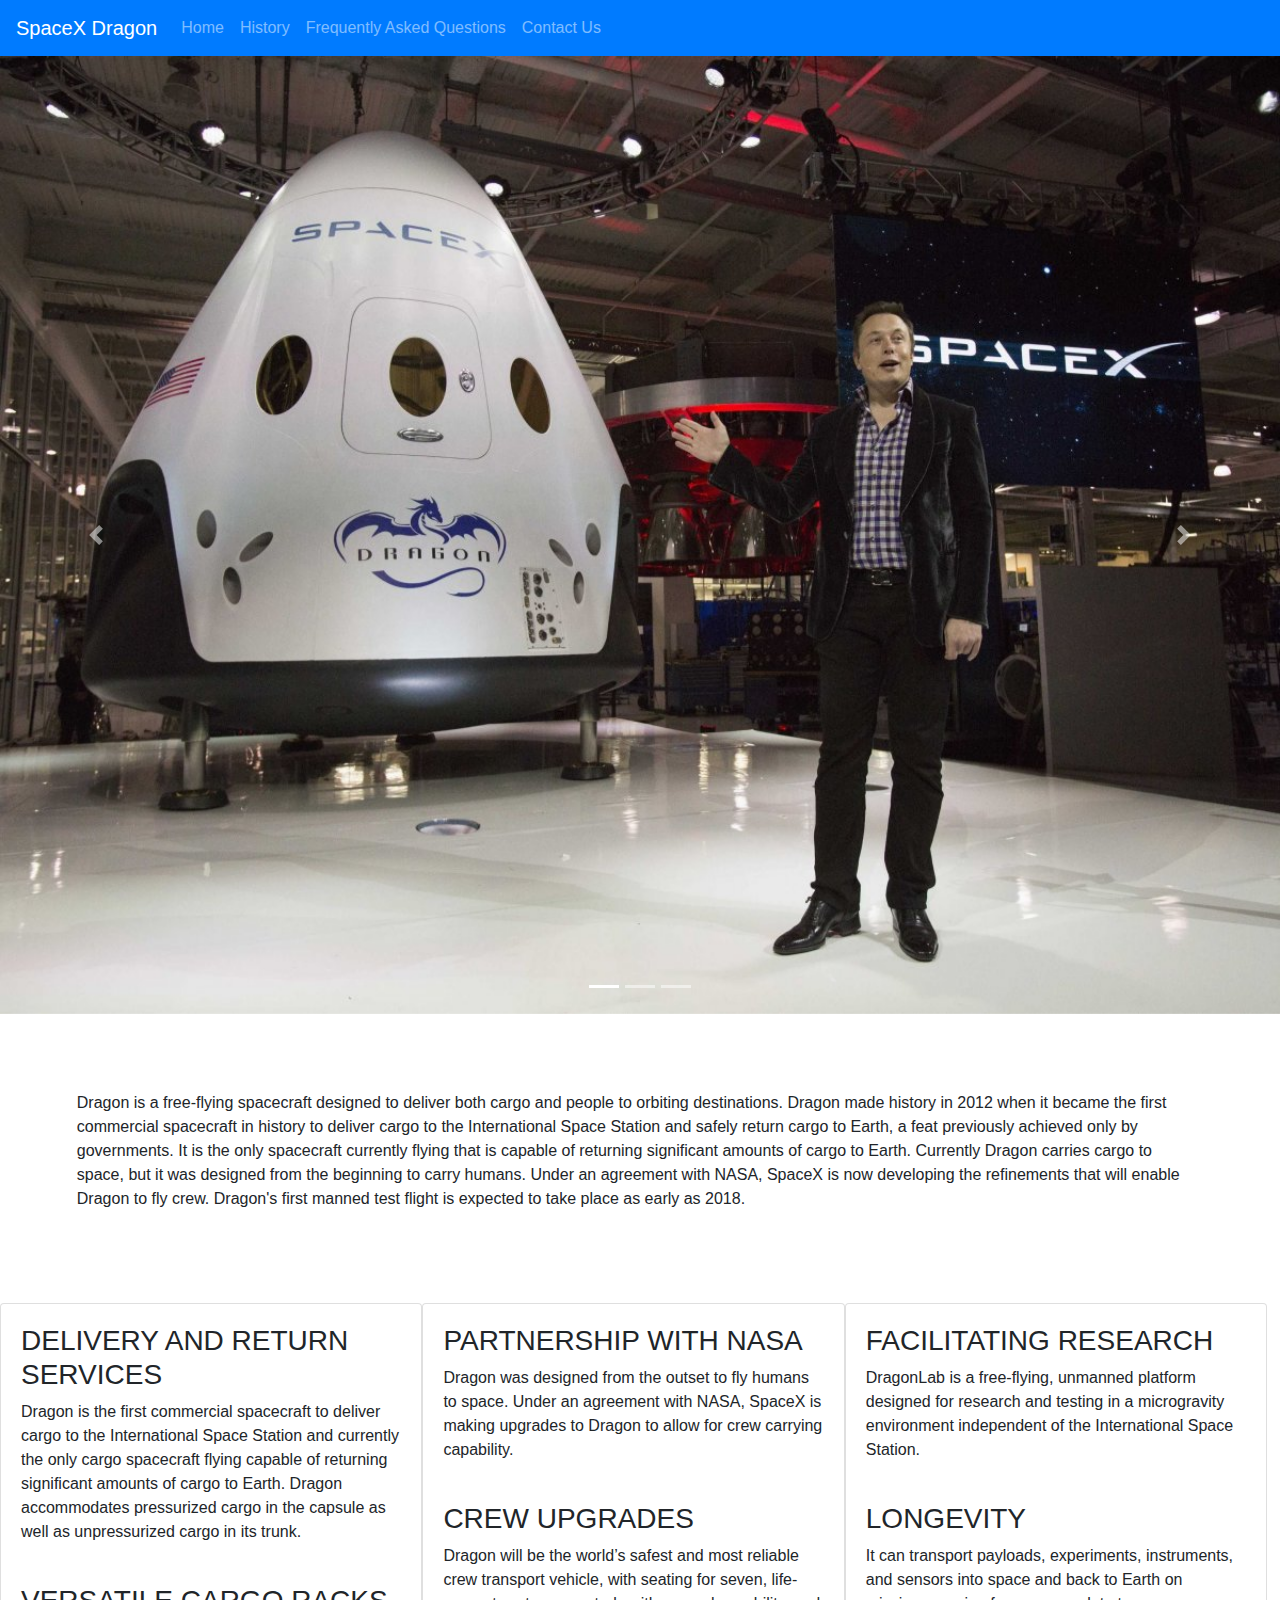
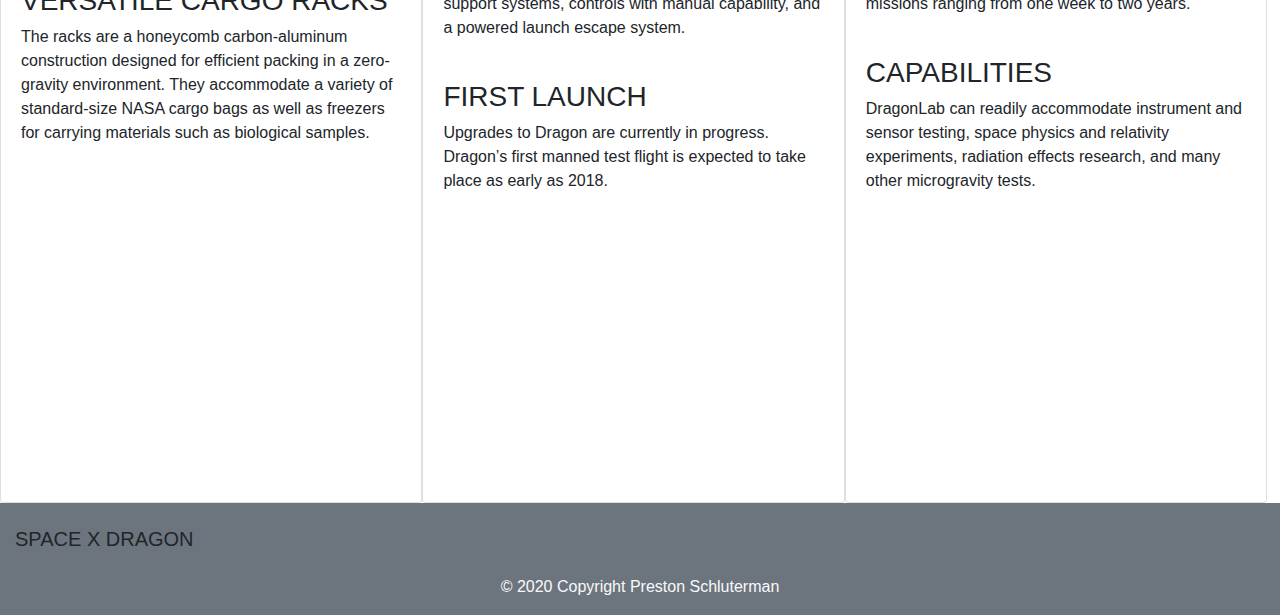
<file: space-x-project-folder/spacex.html>
<!DOCTYPE html>

  <html lang="en">

  <head>
    
  <meta charset="utf-8">
  <meta name="robots" content="noindex"> 

    <title>SpaceX Dragon</title>
    <link href="./assets/css/style.css" rel="stylesheet"/>
    <link rel="stylesheet" href="https://stackpath.bootstrapcdn.com/bootstrap/4.3.1/css/bootstrap.min.css" integrity="sha384-ggOyR0iXCbMQv3Xipma34MD+dH/1fQ784/j6cY/iJTQUOhcWr7x9JvoRxT2MZw1T" crossorigin="anonymous">
    <link rel="stylesheet" href="https://cdnjs.cloudflare.com/ajax/libs/font-awesome/5.11.2/css/all.css">
    </head>
     <body>

       <nav class="navbar navbar-expand-lg navbar-dark bg-primary">
         <a class="navbar-brand" href="#">SpaceX Dragon </a>
  <button class="navbar-toggler" type="button"
   data-toggle="collapse" data-target="#navbarSupportedContent" aria-controls="navbarSupportedContent" aria-expanded="false" aria-label="Toggle navigation">
    <span class="navbar-toggler-icon"></span>
  </button>

  <div class="collapse navbar-collapse" id="navbarSupportedContent">
    <ul class="navbar-nav navbar-center">
       <li class="nav-item">
        <a href="./spacex.html" class="nav-link">Home</a>
      </li>
      <li class="navbar-item"> 
        <a href="./assets/History.html" class="nav-link">History</a>
        </li> 
        <li class="nav-item"> <a href="./assets/frequently-asked-questions.html" class="nav-link">Frequently Asked Questions</a>
        </li> 
        <li class="nav-item">
           <a href="./assets/contact/contact.html" class="nav-link">Contact Us</a></li>
     </ul> 
  </div>
</nav>

<div id="carouselExampleIndicators" class="carousel slide" data-ride="carousel">
  <ol class="carousel-indicators">
    <li data-target="#carouselExampleIndicators" data-slide-to="0" class="active"></li>
    <li data-target="#carouselExampleIndicators" data-slide-to="1"></li>
    <li data-target="#carouselExampleIndicators" data-slide-to="2"></li>
  </ol>
  <div class="carousel-inner">
    <div class="carousel-item active">
      <img class="d-block w-100" src="./assets/img/dragon-capsule-5.jpg" alt="First slide">
    </div>
    <div class="carousel-item">
      <img class="d-block w-100" src="./assets/img/Dragon_2_hover_test.jpg" alt="Second slide">
    </div>
    <div class="carousel-item">
      <img class="d-block w-100" src="./assets/img/dragoncrew.8k.jpg" alt="Third slide">
    </div>
  </div>
  <a class="carousel-control-prev" href="#carouselExampleIndicators" role="button" data-slide="prev">
    <span class="carousel-control-prev-icon" aria-hidden="true"></span>
    <span class="sr-only">Previous</span>
  </a>
  <a class="carousel-control-next" href="#carouselExampleIndicators" role="button" data-slide="next">
    <span class="carousel-control-next-icon" aria-hidden="true"></span>
    <span class="sr-only">Next</span>
  </a>
</div>

<p id="first">Dragon is a free-flying spacecraft designed to deliver both cargo and people to orbiting destinations. Dragon made history in 2012 when it became the first commercial spacecraft in history to deliver cargo to the International Space Station and safely return cargo to Earth, a feat previously achieved only by governments. It is the only spacecraft currently flying that is capable of returning significant amounts of cargo to Earth. Currently Dragon carries cargo to space, but it was designed from the beginning to carry humans. Under an agreement with NASA, SpaceX is now developing the refinements that will enable Dragon to fly crew. Dragon's first manned test flight is expected to take place as early as 2018.</p> 
<div class="card">
  <div class="card-body">
    
    <div class="card-text"></div><h3>DELIVERY AND RETURN SERVICES</h3>
     <p>Dragon is the first commercial spacecraft to deliver cargo to the International Space Station and currently the only cargo spacecraft flying capable of returning significant amounts of cargo to Earth. Dragon accommodates pressurized cargo in the capsule as well as unpressurized cargo in its trunk.</p>
    <br>

    <h3>VERSATILE CARGO RACKS</h3> 
    <p>The racks are a honeycomb carbon-aluminum construction designed for efficient packing in a zero-gravity environment. They accommodate a variety of standard-size NASA cargo bags as well as freezers for carrying materials such as biological samples.</p> 
  </div>
</div>

<div class="card">
  <div class="card-body">
    
     <div class="card-text"></div><h3>PARTNERSHIP WITH NASA</h3><p> Dragon was designed from the outset to fly humans to space. Under an agreement with NASA, SpaceX is making upgrades to Dragon to allow for crew carrying capability.</p>
    <br> 
    <h3>CREW UPGRADES</h3>
  <p>Dragon will be the world’s safest and most reliable crew transport vehicle, with seating for seven, life-support systems, controls with manual capability, and a powered launch escape system.</p>
  <br>
  <h3>FIRST LAUNCH</h3> 
 <p>Upgrades to Dragon are currently in progress. Dragon’s first manned test flight is expected to take place as early as 2018.</p>
  </div>
</div>

<div class="card">
  <div class="card-body">
    
    <div class="card-text"></div><h3>FACILITATING RESEARCH</h3>

  <p>DragonLab is a free-flying, unmanned platform designed for research and testing in a microgravity environment independent of the International Space Station.</p>
  <br>
<h3>LONGEVITY</h3>
 <p>It can transport payloads, experiments, instruments, and sensors into space and back to Earth on missions ranging from one week to two years.</p>
    <br>
<h3>CAPABILITIES</h3>
 <p> DragonLab can readily accommodate instrument and sensor testing, space physics and relativity experiments, radiation effects research, and many other microgravity tests.</p> 
  </div>
</div>
 
  
  
  

 

 

      
  

 



  <!-- Footer -->
<footer class="page-footer font-small blue pt-4 bg-secondary">

  <!-- Footer Links -->
  <div class="container-fluid text-center text-md-left">

    <!-- Grid row -->
    <div class="row">

      <!-- Grid column -->
      <div class="col-md-6 mt-md-0 mt-3">

        <!-- Content -->
        <h5 class="text-uppercase">Space X Dragon</h5>
       
        

      </div>
      <!-- Grid column -->

      <hr class="clearfix w-100 d-md-none pb-3">

      <!-- Grid column -->
      <div class="col-md-3 mb-md-0 mb-3">
      </div>
      <!-- Grid column -->

      <!-- Grid column -->
      <div class="col-md-3 mb-md-0 mb-3">
      </div>
      <!-- Grid column -->

    </div>
    <!-- Grid row -->

  </div>
  <!-- Footer Links -->

  <!-- Copyright -->
  <div class="footer-copyright text-center py-3 text-light">© 2020 Copyright
    <a href="./spacex.html" style="text-decoration: none;" class="text-light"> Preston Schluterman</a>
  </div>
  <!-- Copyright -->

</footer>
<!-- Footer -->

    
  <script src="https://code.jquery.com/jquery-3.3.1.slim.min.js" integrity="sha384-q8i/X+965DzO0rT7abK41JStQIAqVgRVzpbzo5smXKp4YfRvH+8abtTE1Pi6jizo" crossorigin="anonymous"></script>
<script src="https://cdnjs.cloudflare.com/ajax/libs/popper.js/1.14.7/umd/popper.min.js" integrity="sha384-UO2eT0CpHqdSJQ6hJty5KVphtPhzWj9WO1clHTMGa3JDZwrnQq4sF86dIHNDz0W1" crossorigin="anonymous"></script>
<script src="https://stackpath.bootstrapcdn.com/bootstrap/4.3.1/js/bootstrap.min.js" integrity="sha384-JjSmVgyd0p3pXB1rRibZUAYoIIy6OrQ6VrjIEaFf/nJGzIxFDsf4x0xIM+B07jRM" crossorigin="anonymous"></script>
</body>
  
</html>
</file>
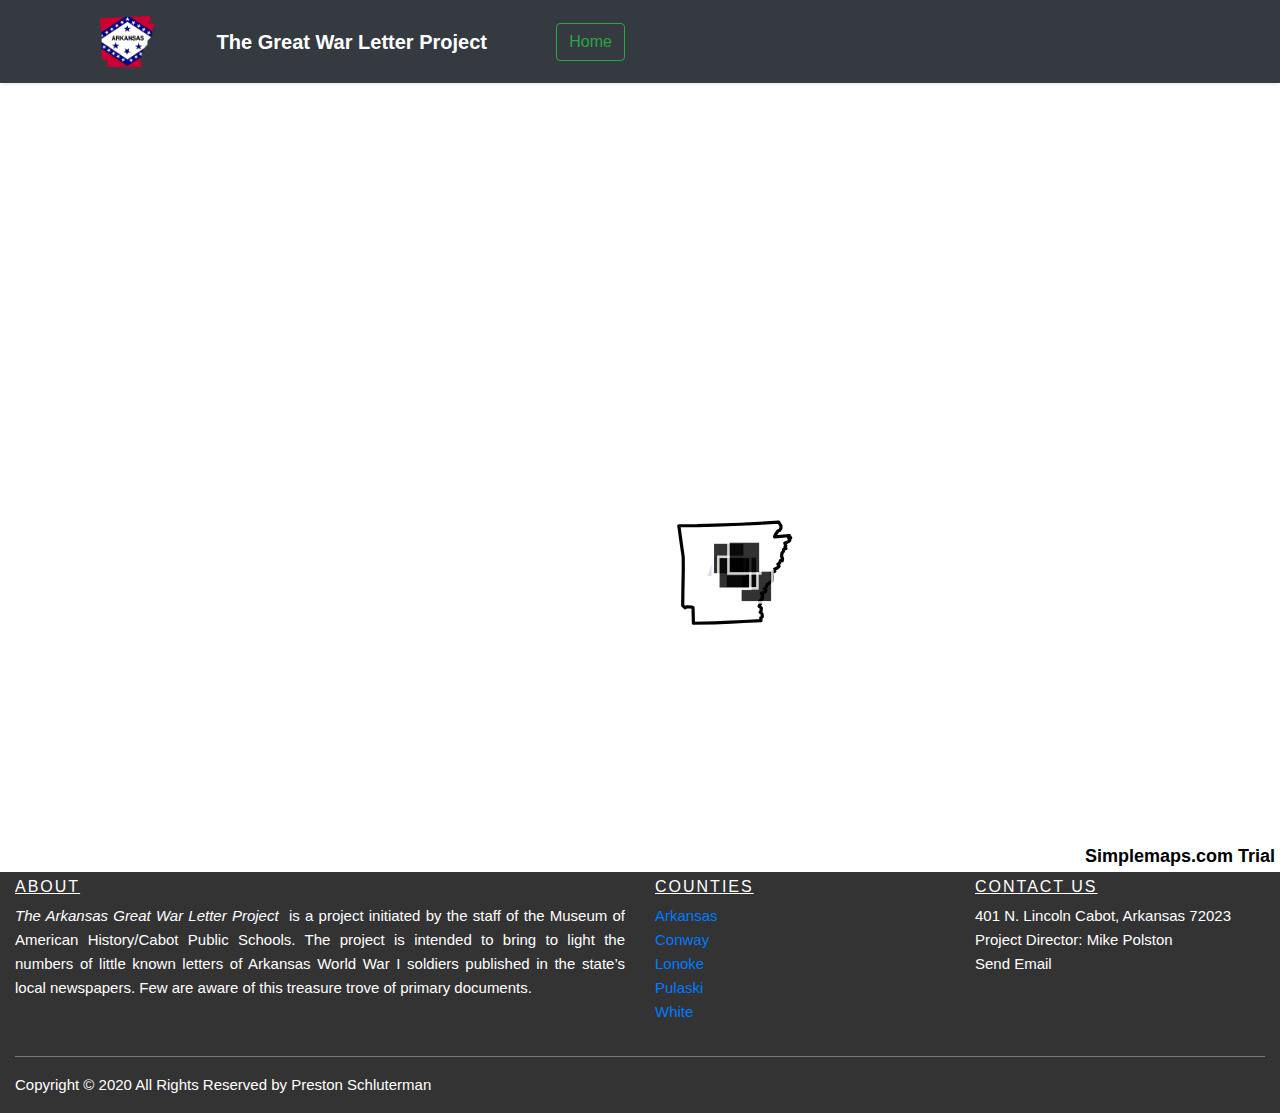
<file: AGWLP-site-folder/letter-project/letter-map.html>
<!DOCTYPE html>
<html lang="en">
  <head>
    <meta charset="utf-8">
    <meta name="viewport" content="width=device-width, initial-scale=1">
    <title>Mobile Web Final</title>
    <meta name="description" content="">
    <!--Make sure to choose your own typography! -->
    <link rel="stylesheet" href="https://stackpath.bootstrapcdn.com/bootstrap/4.3.1/css/bootstrap.min.css" integrity="sha384-ggOyR0iXCbMQv3Xipma34MD+dH/1fQ784/j6cY/iJTQUOhcWr7x9JvoRxT2MZw1T" crossorigin="anonymous">
    <link rel="stylesheet" href="https://cdnjs.cloudflare.com/ajax/libs/font-awesome/5.11.2/css/all.css">
    <link href="assets/css/style.css" rel="stylesheet">
    <script type="text/javascript" src="./assets/js/mapdata.js"></script>
    <script type="text/javascript" src="./assets/js/usmap.js"></script>
    <script type="text/javascript" src="./assets/js/counties.js"></script>
    <script type="text/javascript" src="./assets/js/script.js"></script> 
   
  </head>
  <body>
    <nav class="navbar navbar-expand-lg py-3 navbar-dark bg-dark shadow-sm">
  <div class="container-fluid">
    <a href="./letterproject.html" class="navbar-brand"></a>
      <!-- Logo Image -->
      <img src="./assets/img/arkansas-logo.jpg" width="55" alt="" class="d-inline-block align-middle mr-2">
      <!-- Logo Text -->
      <a class="navbar-brand font-weight-bold" href="./letterproject.html">The Great War Letter Project</a>
  

    
      <div class="navbar1">
    <a href="./letterproject.html" class="btn btn-outline-success" role="button" aria-pressed="true">Home</a>
    
    
    </div> 
  </div>

  <div class="container" alt="map">
    
    </div>
</nav>



<div id="map"> </div> 





     <footer class="site-footer">
      <div class="container-fluid">
        <div class="row">
          <div class="col-sm-12 col-md-6">
            <h6>About</h6>
            <p class="text-justify"><i>The Arkansas Great War Letter Project </i> ​ is a project initiated by the staff of the Museum of American History/Cabot Public Schools. The project is intended to bring to light the numbers of little known letters of Arkansas World War I soldiers published in the state’s local newspapers. Few are aware of this treasure trove of primary documents.</p>
          </div>

          <div class="col-xs-6 col-md-3">
            <h6>Counties</h6>
            <ul class="footer-links">
              <li><a href="./counties/arkansas.html" class="text-primary">Arkansas</a></li>
              <li><a href="./counties/conway.html" class="text-primary">Conway</a></li>
              <li><a href="./counties/lonoke.html" class="text-primary">Lonoke</a></li>
              <li><a href="./counties/pulaski.html" class="text-primary">Pulaski</a></li>
              <li><a href="./counties/white.html" class="text-primary">White</a></li>
              
            </ul>
          </div>

          <div class="col-xs-6 col-md-3">
            <h6>Contact Us</h6>
            <ul class="footer-links">
              
              
 <li>401 N. Lincoln Cabot, Arkansas 72023</li>
<li>Project Director: Mike Polston</li>
 <li><a href = "mailto:mike.polston@cps.k12.ar.us">Send Email</a></li>
            </ul>
          </div>
        </div>
        <hr>
      </div>
      <div class="container-fluid">
        <div class="row">
          <div class="col-md-8 col-sm-6 col-xs-12">
            <p class="copyright-text">Copyright &copy; 2020 All Rights Reserved by Preston Schluterman
         
            </p>
          </div>

          
        </div>
      </div>
</footer>



</body> 

</html>
</file>
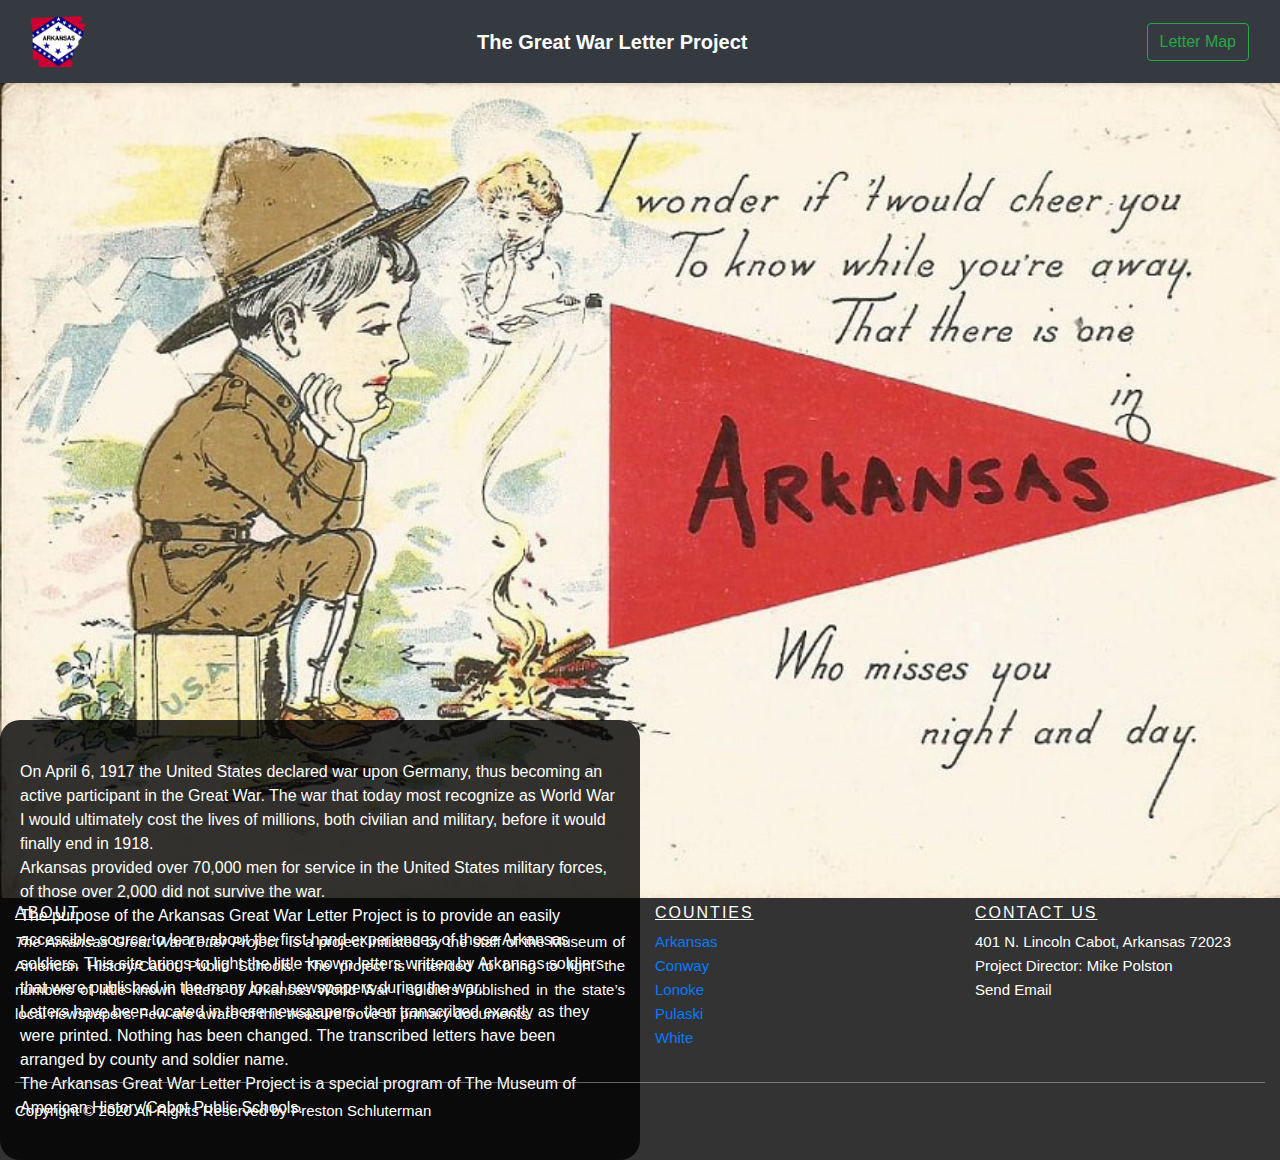
<file: AGWLP-site-folder/letter-project/letterproject.html>
<!DOCTYPE html>
<html lang="en">
  <head>
    <meta charset="utf-8">
    <meta name="viewport" content="width=device-width, initial-scale=1">
    <title>Mobile Web Final</title>
    <meta name="description" content="">
    <!--Make sure to choose your own typography! -->
    <link rel="stylesheet" href="https://stackpath.bootstrapcdn.com/bootstrap/4.3.1/css/bootstrap.min.css" integrity="sha384-ggOyR0iXCbMQv3Xipma34MD+dH/1fQ784/j6cY/iJTQUOhcWr7x9JvoRxT2MZw1T" crossorigin="anonymous">
    <link rel="stylesheet" href="https://cdnjs.cloudflare.com/ajax/libs/font-awesome/5.11.2/css/all.css">
    <link href="./assets/css/style.css" rel="stylesheet"/>

   
  </head>

  <body class="body1">
    <nav class="navbar navbar-expand-lg py-3 navbar-dark bg-dark shadow-sm">
  <div class="container-fluid">
    
      <!-- Logo Image -->

      <img src="./assets/img/arkansas-logo.jpg" width="55" alt="logo" class="d-inline-block align-middle mr-2">
      
      <!-- Logo Text -->
      <a class="navbar-brand font-weight-bold" href="./letterproject.html">The Great War Letter Project</a>


    
      <div class="navbar1">
    
    
    <a href="./letter-map.html" class="btn btn-outline-success" role="button" aria-pressed="true">Letter Map</a>
    </div> 
  </div>
</nav>
<section id="triangle">
 <img src="./assets/img/arkansastriangle.jpg" class="img-fluid" alt="Responsiveimage" >
 <div class="maintxt">
   <ul>
    <li>On April 6, 1917 the United States declared war upon Germany, thus becoming an active participant in the Great War. 
        The war that today most recognize as World War I would ultimately cost the lives of millions, both civilian and military, before it would finally end in 1918.</li>
    <li>Arkansas provided over 70,000 men for service in the United States military forces, of those over 2,000 did not survive the war.</li>
    <li>The purpose of the Arkansas Great War Letter Project is to provide an easily accessible source to learn about the first hand experiences of those Arkansas soldiers.
        This site brings to light the little known letters written by Arkansas soldiers that were published in the many local newspapers during the war.</li>
    <li>Letters have been located in these newspapers, then transcribed exactly as they were printed. Nothing has been changed. 
      The transcribed letters have been arranged by county and soldier name.</li>
      <li>The Arkansas Great War Letter Project is a special program of The Museum of American History/Cabot Public Schools.</li>
   </ul>
 </div>
</section> 

   
     <footer class="site-footer">
      <div class="container-fluid">
        <div class="row">
          <div class="col-sm-12 col-md-6">
            <h6>About</h6>
            <p class="text-justify"><i>The Arkansas Great War Letter Project </i> ​ is a project initiated by the staff of the Museum of American History/Cabot Public Schools. The project is intended to bring to light the numbers of little known letters of Arkansas World War I soldiers published in the state’s local newspapers. Few are aware of this treasure trove of primary documents.</p>
          </div>

          <div class="col-xs-6 col-md-3">
            <h6>Counties</h6>
            <ul class="footer-links">
              <li><a href="./counties/arkansas.html" class="text-primary">Arkansas</a></li>
              <li><a href="./counties/conway.html" class="text-primary">Conway</a></li>
              <li><a href="./counties/lonoke.html" class="text-primary">Lonoke</a></li>
              <li><a href="./counties/pulaski.html" class="text-primary">Pulaski</a></li>
              <li><a href="./counties/white.html" class="text-primary">White</a></li>
              
            </ul>
          </div>

          <div class="col-xs-6 col-md-3">
            <h6>Contact Us</h6>
            <ul class="footer-links">
              
              
 <li>401 N. Lincoln Cabot, Arkansas 72023</li>
<li>Project Director: Mike Polston</li>
 <li><a href = "mailto:mike.polston@cps.k12.ar.us">Send Email</a></li>
            </ul>
          </div>
        </div>
        <hr>
      </div>
      <div class="container-fluid">
        <div class="row">
          <div class="col-md-8 col-sm-6 col-xs-12">
            <p class="copyright-text">Copyright &copy; 2020 All Rights Reserved by Preston Schluterman
         
            </p>
          </div>

          
        </div>
      </div>
</footer>
  </body>
 
</html>
</file>
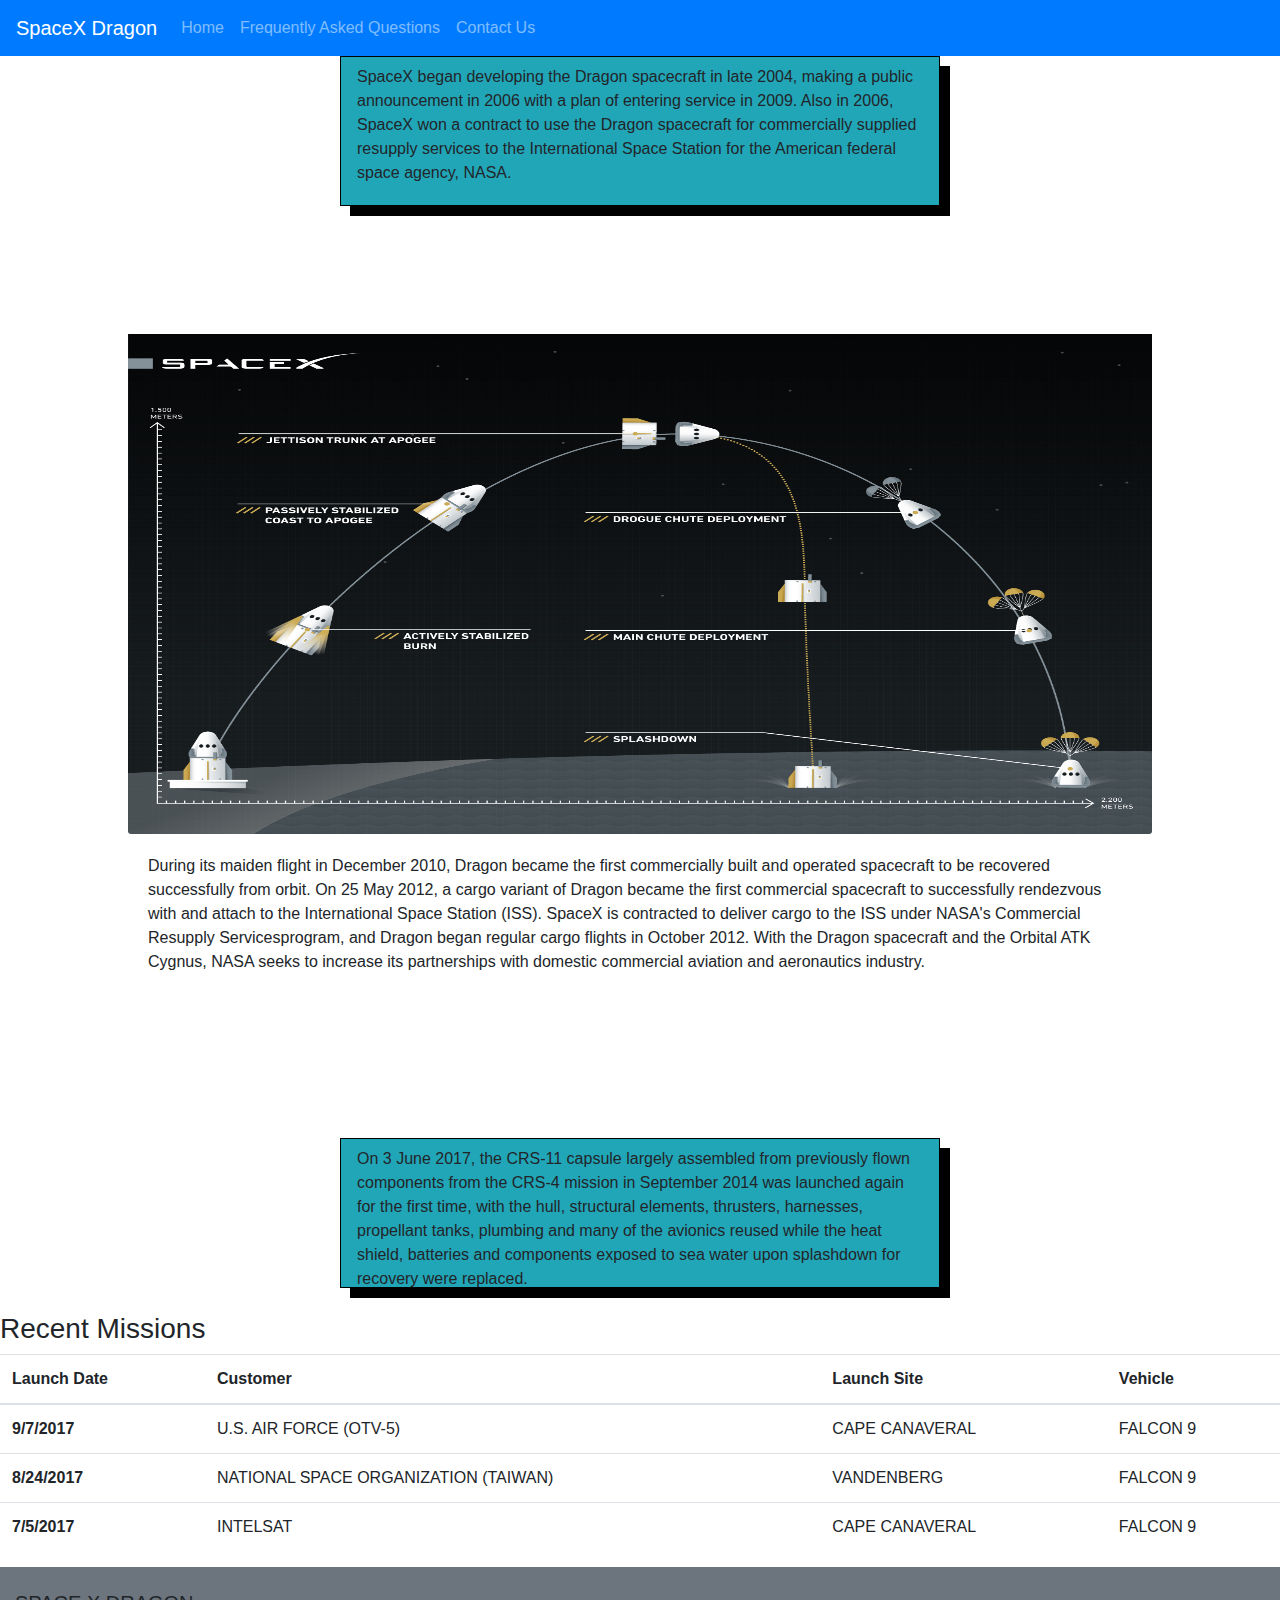
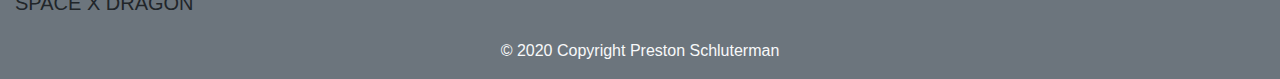
<file: space-x-project-folder/assets/History.html>
<!DOCTYPE html>

  <html lang="en">

  <head>
    
  <meta charset="utf-8">
  <meta name="robots" content="noindex"> 

    <title>History</title>
    <link href="../assets/css/style.css" rel="stylesheet"/>
    <link rel="stylesheet" href="https://stackpath.bootstrapcdn.com/bootstrap/4.3.1/css/bootstrap.min.css" integrity="sha384-ggOyR0iXCbMQv3Xipma34MD+dH/1fQ784/j6cY/iJTQUOhcWr7x9JvoRxT2MZw1T" crossorigin="anonymous">
    <link rel="stylesheet" href="https://cdnjs.cloudflare.com/ajax/libs/font-awesome/5.11.2/css/all.css">
    </head>
     <body>

       <nav class="navbar navbar-expand-lg navbar-dark bg-primary">
  <a class="navbar-brand" href="../spacex.html">SpaceX Dragon </a>
  <button class="navbar-toggler" type="button" data-toggle="collapse" data-target="#navbarSupportedContent" aria-controls="navbarSupportedContent" aria-expanded="false" aria-label="Toggle navigation">
    <span class="navbar-toggler-icon"></span>
  </button>

  <div class="collapse navbar-collapse" id="navbarSupportedContent">
    <ul class="navbar-nav navbar-center">
       <li class="nav-item">
        <a href="../spacex.html" class="nav-link">Home</a>
      </li>
      
        <li class="nav-item"> 
          <a href="frequently-asked-questions.html" class="nav-link">Frequently Asked Questions</a> 
          <li class="nav-item"> <a href="../contact/index.html" class="nav-link">Contact Us</a></li>
     </ul> 
  </div>

</nav>
  <p id="And2">SpaceX began developing the Dragon spacecraft in late 2004, making a public announcement in 2006 with a plan of entering service in 2009. Also in 2006, SpaceX won a contract to use the Dragon spacecraft for commercially supplied resupply services to the International Space Station for the American federal space agency, NASA.</p>
  <div class=  "center">
  <img class="card-img-bottom" src="../assets/img/space.jpg" alt="Card image cap">
  <div class="card-body">
    <p id="card-text">During its maiden flight in December 2010, Dragon became the first commercially built and operated spacecraft to be recovered successfully from orbit. On 25 May 2012, a cargo variant of Dragon became the first commercial spacecraft to successfully rendezvous with and attach to the International Space Station (ISS). SpaceX is contracted to deliver cargo to the ISS under NASA's Commercial Resupply Servicesprogram, and Dragon began regular cargo flights in October 2012.  With the Dragon spacecraft and the Orbital ATK Cygnus, NASA seeks to increase its partnerships with domestic commercial aviation and aeronautics industry.</p>
  </div>
</div>


<p id="And">On 3 June 2017, the CRS-11 capsule largely assembled from previously flown components from the CRS-4 mission in September 2014 was launched again for the first time, with the hull, structural elements, thrusters, harnesses, propellant tanks, plumbing and many of the avionics reused while the heat shield, batteries and components exposed to sea water upon splashdown for recovery were replaced.</p>
<br>
<h3>Recent Missions</h3>
<table class="table">
  <thead>
    <tr>
      <th scope="col">Launch Date</th>
      <th scope="col">Customer</th>
      <th scope="col">Launch Site</th>
      <th scope="col">Vehicle</th>
    </tr>
  </thead>
  <tbody>
    <tr>
      <th scope="row">9/7/2017</th>
      <td>U.S. AIR FORCE (OTV-5)</td>
      <td>CAPE CANAVERAL</td>
      <td>FALCON 9</td>
    </tr>
    <tr>
      <th scope="row">8/24/2017</th>
      <td>NATIONAL SPACE ORGANIZATION (TAIWAN)</td>
      <td>VANDENBERG</td>
      <td>FALCON 9</td>
    </tr>
    <tr>
      <th scope="row">7/5/2017 </th>
      <td>INTELSAT</td>
      <td>CAPE CANAVERAL</td>
      <td>FALCON 9</td>
    </tr>
  </tbody>
</table>
  

 <!-- Footer -->
<footer class="page-footer font-small blue pt-4 bg-secondary">

  <!-- Footer Links -->
  <div class="container-fluid text-center text-md-left">

    <!-- Grid row -->
    <div class="row">

      <!-- Grid column -->
      <div class="col-md-6 mt-md-0 mt-3">

        <!-- Content -->
        <h5 class="text-uppercase">Space X Dragon</h5>
       
        

      </div>
      <!-- Grid column -->

      <hr class="clearfix w-100 d-md-none pb-3">

      <!-- Grid column -->
      <div class="col-md-3 mb-md-0 mb-3">
      </div>
      <!-- Grid column -->

      <!-- Grid column -->
      <div class="col-md-3 mb-md-0 mb-3">
      </div>
      <!-- Grid column -->

    </div>
    <!-- Grid row -->

  </div>
  <!-- Footer Links -->

  <!-- Copyright -->
  <div class="footer-copyright text-center py-3 text-light">© 2020 Copyright
    <a href="../spacex.html" style="text-decoration: none;" class="text-light"> Preston Schluterman</a>
  </div>
  <!-- Copyright -->

</footer>
<!-- Footer -->

    
  <script src="https://code.jquery.com/jquery-3.3.1.slim.min.js" integrity="sha384-q8i/X+965DzO0rT7abK41JStQIAqVgRVzpbzo5smXKp4YfRvH+8abtTE1Pi6jizo" crossorigin="anonymous"></script>
<script src="https://cdnjs.cloudflare.com/ajax/libs/popper.js/1.14.7/umd/popper.min.js" integrity="sha384-UO2eT0CpHqdSJQ6hJty5KVphtPhzWj9WO1clHTMGa3JDZwrnQq4sF86dIHNDz0W1" crossorigin="anonymous"></script>
<script src="https://stackpath.bootstrapcdn.com/bootstrap/4.3.1/js/bootstrap.min.js" integrity="sha384-JjSmVgyd0p3pXB1rRibZUAYoIIy6OrQ6VrjIEaFf/nJGzIxFDsf4x0xIM+B07jRM" crossorigin="anonymous"></script>
</body>
  
</html>
</file>
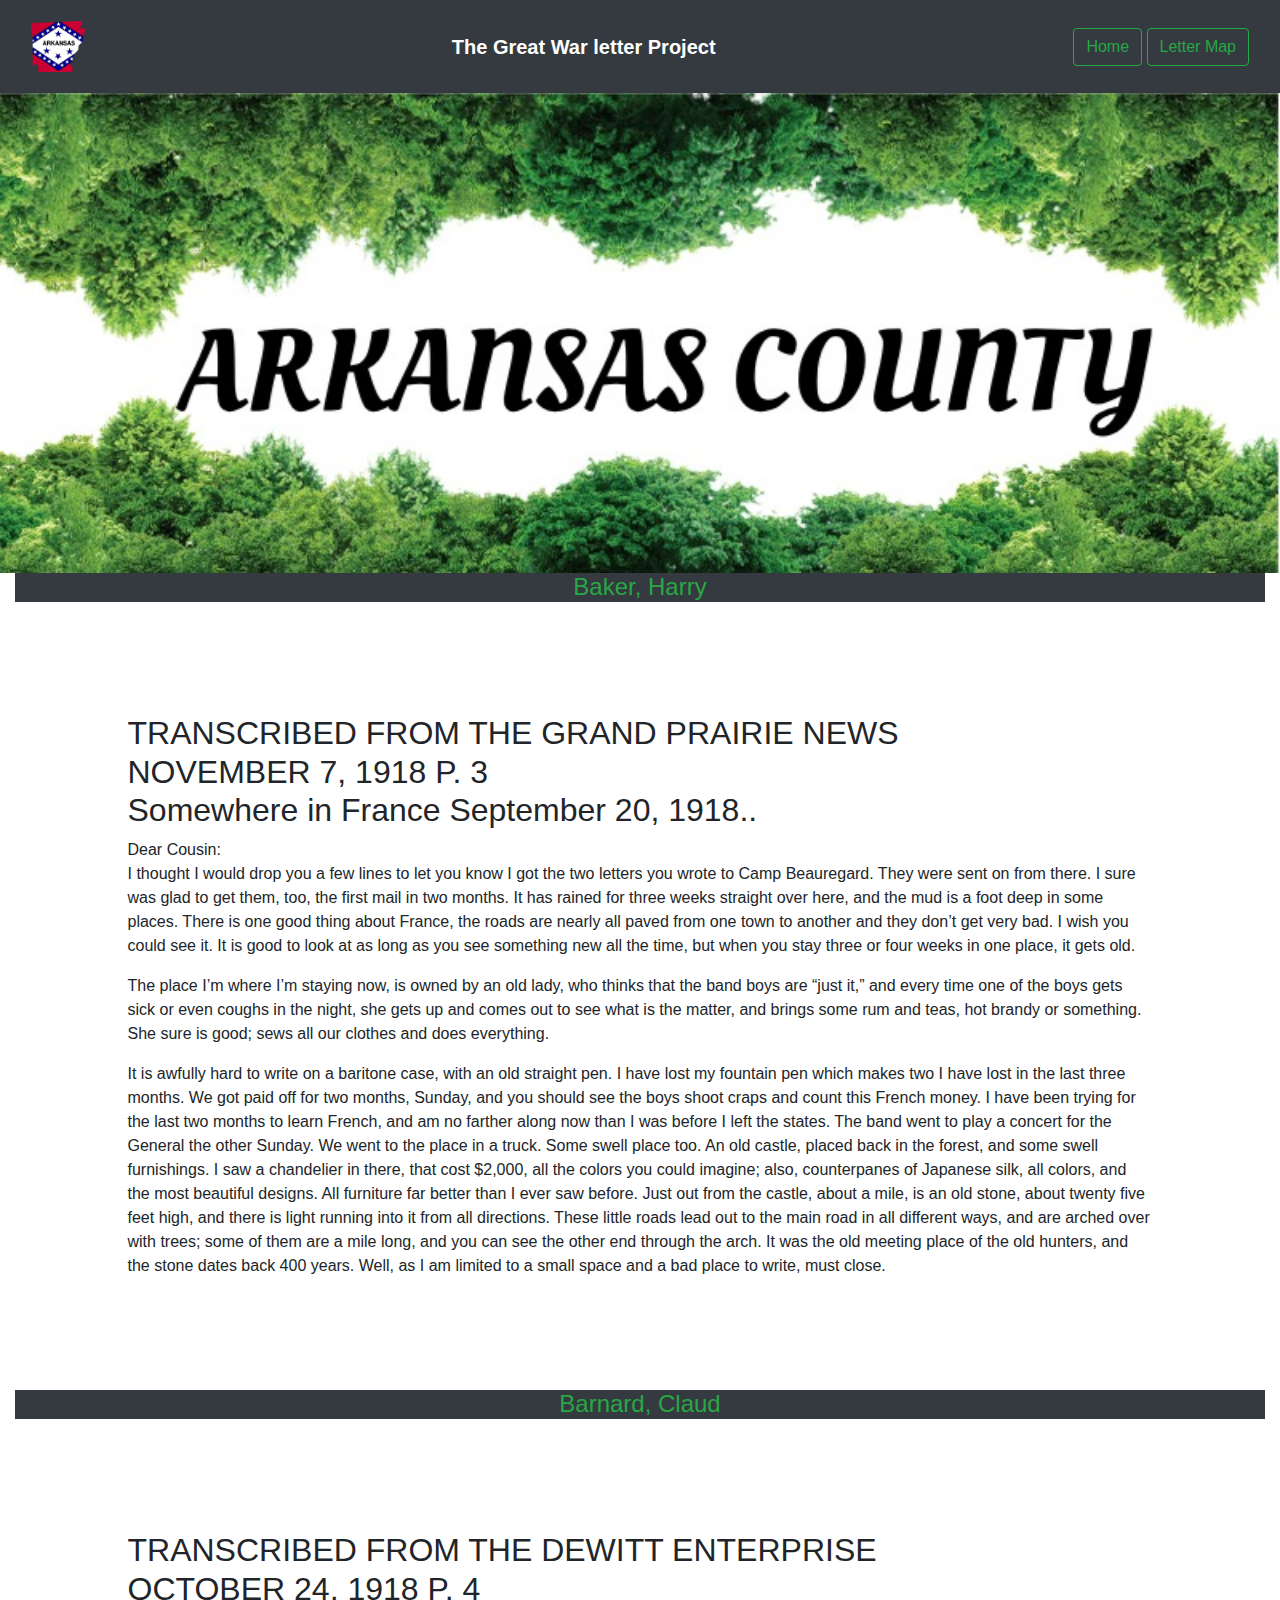
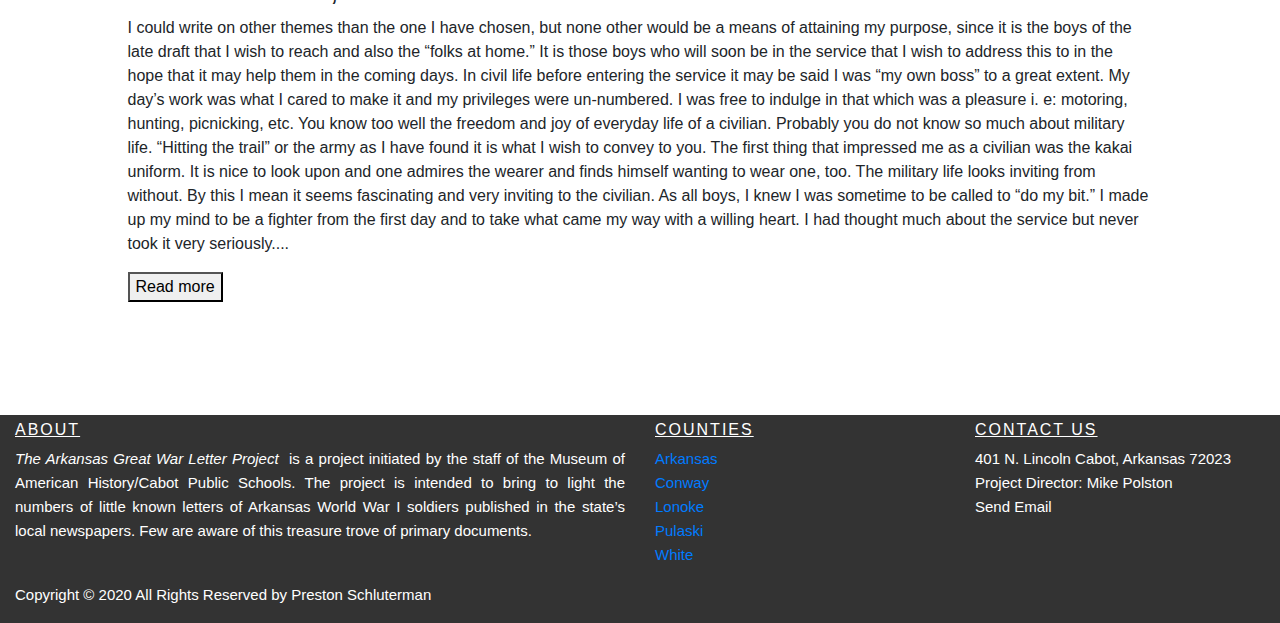
<file: AGWLP-site-folder/letter-project/counties/arkansas.html>
<!DOCTYPE html>
<html lang="en">
  <head>
    <meta charset="utf-8">
    <meta name="viewport" content="width=device-width, initial-scale=1">
    <title>Mobile Web Final</title>
    <meta name="description" content="">
    <!--Make sure to choose your own typography! -->
    <link rel="stylesheet" href="https://stackpath.bootstrapcdn.com/bootstrap/4.3.1/css/bootstrap.min.css" integrity="sha384-ggOyR0iXCbMQv3Xipma34MD+dH/1fQ784/j6cY/iJTQUOhcWr7x9JvoRxT2MZw1T" crossorigin="anonymous">
    <link rel="stylesheet" href="https://cdnjs.cloudflare.com/ajax/libs/font-awesome/5.11.2/css/all.css">
    <link href="../assets/css/style.css" rel="stylesheet"/>
<script src="../assets/js/counties.js"></script>
   
  </head>

  <body>
    <nav class="navbar navbar-expand-lg py-3 navbar-dark bg-dark shadow-sm">
  <div class="container-fluid">
    
      <!-- Logo Image -->
      <a class="navbar-brand" href="../index.html">
      <img src="../assets/img/arkansas-logo.jpg" width="55" alt="" class="d-inline-block align-middle mr-2"></a>
      <!-- Logo Text -->
      <a class="navbar-brand font-weight-bold text-left" href="../index.html">The Great War letter Project</a>
  
<div class="navbar1">
    <a href="../index.html" class="btn btn-outline-success" role="button" aria-pressed="true">Home</a>
    <a href="../letter-map.html" class="btn btn-outline-success" role="button" aria-pressed="true">Letter Map</a>
    </div> 
  </div>
</nav>
<div class="arkansas-county">
  <img src="../assets/img/arkansascounty.jpg" class="home" alt="Responsiveimage">
  </div> 
<div class="about">
  <div class="container-fluid">
    <div class="grid info">
      <div class="column-xs-12 column-md-1">
        <div class="about">
        <div class="container-fluid text-success bg-dark text-center h4 ">Baker, Harry</div>
        </div>
      </div>
      </div>
      <div class="column-xs-12 column-md-7">
        <div class="intro">
          <h2>TRANSCRIBED FROM THE GRAND PRAIRIE NEWS
            <br> NOVEMBER 7, 1918 P. 3
<br>
Somewhere in France
 
September 20, 1918..</h2>
          <p>Dear Cousin:<br>

I thought I would drop you a few lines to let you know I got the two letters you wrote to Camp Beauregard. They were sent on from there. I sure was glad to get them, too, the first mail in two months.

It has rained for three weeks straight over here, and the mud is a foot deep in some places. There is one good thing about France, the roads are nearly all paved from one town to another and they don’t get very bad. I wish you could see it. It is good to look at as long as you see something new all the time, but when you stay three or four weeks in one place, it gets old.</p>
<p> 
The place I’m where I’m staying now, is owned by an old lady, who thinks that the band boys are “just it,” and every time one of the boys gets sick or even coughs in the night, she gets up and comes out to see what is the matter, and brings some rum and teas, hot brandy or something. She sure is good; sews all our clothes and does everything.

</p> 
          <p>It is awfully hard to write on a baritone case, with an old straight pen. I have lost my fountain pen which makes two I have lost in the last three months.

We got paid off for two months, Sunday, and you should see the boys shoot craps and count this French money.

I have been trying for the last two months to learn French, and am no farther along now than I was before I left the states.
The band went to play a concert for the General the other Sunday. We went to the place in a truck. Some swell place too. An old castle, placed back in the forest, and some swell furnishings. I saw a chandelier in there, that cost $2,000, all the colors you could imagine; also, counterpanes of Japanese silk, all colors, and the most beautiful designs. All furniture far better than I ever saw before. Just out from the castle, about a mile, is an old stone, about twenty five feet high, and there is light running into it from all directions. These little roads lead out to the main road in all different ways, and are arched over with trees; some of them are a mile long, and you can see the other end through the arch. It was the old meeting place of the old hunters, and the stone dates back 400 years.

Well, as I am limited to a small space and a bad place to write, must close.</p>
          
        </div>
      </div>
  </div>
  </div>
      
<div class="about">
  <div class="container-fluid">
    <div class="grid info">
      <div class="column-xs-12 column-md-1">
        <div class="about">
        <div class="container-fluid text-success bg-dark text-center h4">Barnard, Claud</div>
        </div>
      </div>
      </div>
      <div class="column-xs-12 column-md-7">
        <div class="intro">
          <h2>TRANSCRIBED FROM THE DEWITT ENTERPRISE 
            <br>OCTOBER 24, 1918 P. 4
            </h2>
          <p>

I could write on other themes than the one I have chosen, but none other would be a means of attaining my purpose, since it is the boys of the late draft that I wish to reach and also the “folks at home.” It is those boys who will soon be in the service that I wish to address this to in the hope that it may help them in the coming days.

In civil life before entering the service it may be said I was “my own boss” to a great extent. My day’s work was what I cared to make it and my privileges were un-numbered. I was free to indulge in that which was a pleasure i. e: motoring, hunting, picnicking, etc. You know too well the freedom and joy of everyday life of a civilian. Probably you do not know so much about military life. “Hitting the trail” or the army as I have found it is what I wish to convey to you.

The first thing that impressed me as a civilian was the kakai uniform. It is nice to look upon and one admires the wearer and finds himself wanting to wear one, too. The military life looks inviting from without. By this I mean it seems fascinating and very inviting to the civilian. As all boys, I knew I was sometime to be called to “do my bit.” I made up my mind to be a fighter from the first day and to take what came my way with a willing heart. I had thought much about the service but never took it very seriously.<span id="dotss">...</span>
<span id="moree">
<br>
          Now that I am in the army, the “democratic army,” I can tell you more of the life. My first experience was riding in a “special” chaircar that must have had chairs with straight backs for there was no reclining to them and that first night was long, and as tough as long. Upon reaching camp you can expect to be greeted as “rookies” from all sides and “where are your cigarettes?”  “we collect all cigarettes etc;” “hats off and a thousand other crys. Then comes your first night’s sleep on an army bunk of a straw mattress between wool blankets. That night you will have a thousand and one different thoughts and wonder if you will be murdered the coming day. But the coming days bring relief from scares of the “shots” and the drill and soon you find yourself so busy that you have no time for delving into the future and wondering what the coming day will bring, for the present is more than you can handle with three or four officers on your heels. It seems as though the officers care very little for your feelings and you soon are inclined to want to “cuss some of them out,” but for your own benefit I would advise your not doing that. It will seem that it is very unjust to trust you as they do since you have been accustomed to all kinds of personal liberties. It is then that one realizes the job isn’t soft. After being a K.P. (kitchen police) and having had experience in washing dishes, scrubbing floors, waiting tables, doing guard duty, “surgeon detail,” or better known as pulling weeds, and picking up cigarette butts and matches, you will most likely conclude that you have had your dignity stepped upon, but you will find relief when your “pardner” says he quit playing beside Ethel Barrymore, or another one says he quit as a corporation lawyer to join the service. Such incidents are quite common in the C.O.T.S.  (central officers training schools) as well as in other branches of the service.
​<br>
After two months of life in the infantry and radio training, I have completed five weeks in the field artillery officers training school and find that the previous experience records are all broken here in the F. A. C. O. T. S. the first inducement to enter the C.O.T.S. is to gain the gold bars and again we look upon the surface as when first entering the service. After being here some weeks one comes to realize what he has undertaken and then it is that a new initiative is given him. He is training to lead men in battle, a fight between life and death, and he holds the reins of the lives of his men in his own hands to a very large extent. It is then that he cares little for petty disappointments and personal ambition, for he knows he must be a fit man. If we are not fit men for officers we will not be disappointed men, for we would not care to lead men when we are not capable of doing so. The man in the C. O. T. S. jumps from his bunk at 5 a.m. , dresses in 5 minutes, has his breakfast, shines his shoes, cleans the barracks, cleans his clothing, makes his bunk, mops the floors, picks up all cigarette stubs around barracks, shaves, etc, all before 6:30 a.m., when he begins his days drill. The day is spent in drilling, exercises, instruction, etc. at 6 p.m. mess call is blown and after mess study takes place until 9 p.m. at 9:30 p.m. lights are out and then comes the real rest, only to be broken by the bugle in the morning. This routine is repeated day after day and hopes, disappointments, fears, come upon the horizon and fade away. Tonight finds me waiting for Monday and the same old grind.<br>

I am nearing the close of the “transformation” period and feel as though I am at home here now. Soon you will have to face the things I have __ and I want to ask you not to look for a “good thing” but to look for hard service, yes the hardest you have ever faced, and make up your mind to meet the new duties with a determination to do or die and meet them with a willing heart. Be prepared to forget that you ever enjoyed home comforts and expect the worst, even if the best comes your way. Boy, be willing to serve and give all you can and never feel discouraged whatever may happen to you. Make up your mind to take your place and fight, soldier, twenty-four hours per day, and not let the cutting words of an officer make you disgusted or sore, for it is for your good and it is you who will be serving for those at home. I trust that these few lines of the army life as I have found it will be helpful to you and lead you to meet your duty with a cheerful and willing heart.
 </span> </p>
          <button onclick="myFunction()" id="myBtnn">Read more</button>
        </div>
      </div>
      </div>
      </div>
     
         <footer class="site-footer">
      <div class="container-fluid">
        <div class="row">
          <div class="col-sm-12 col-md-6">
            <h6>About</h6>
            <p class="text-justify"><i>The Arkansas Great War Letter Project </i> ​ is a project initiated by the staff of the Museum of American History/Cabot Public Schools. The project is intended to bring to light the numbers of little known letters of Arkansas World War I soldiers published in the state’s local newspapers. Few are aware of this treasure trove of primary documents.</p>
          </div>

          <div class="col-xs-6 col-md-3">
            <h6>Counties</h6>
            <ul class="footer-links">
              <li><a href="../counties/arkansas.html" class="text-primary">Arkansas</a></li>
              <li><a href="../counties/conway.html" class="text-primary">Conway</a></li>
              <li><a href="../counties/lonoke.html" class="text-primary">Lonoke</a></li>
              <li><a href="../counties/pulaski.html" class="text-primary">Pulaski</a></li>
              <li><a href="../counties/white.html" class="text-primary">White</a></li>
              
            </ul>
          </div>

          <div class="col-xs-6 col-md-3">
            <h6>Contact Us</h6>
            <ul class="footer-links">
              
              
 <li>401 N. Lincoln Cabot, Arkansas 72023</li>
<li>Project Director: Mike Polston</li>
 <li><a href = "mailto:mike.polston@cps.k12.ar.us">Send Email</a></li>
            </ul>
          </div>
        </div>
        
      </div>
      <div class="container-fluid">
        <div class="row">
          <div class="col-md-8 col-sm-6 col-xs-12">
            <p class="copyright-text">Copyright &copy; 2020 All Rights Reserved by Preston Schluterman
         
            </p>
          </div>

          
        </div>
      </div>
</footer>
  </body>
  
</html>
</file>
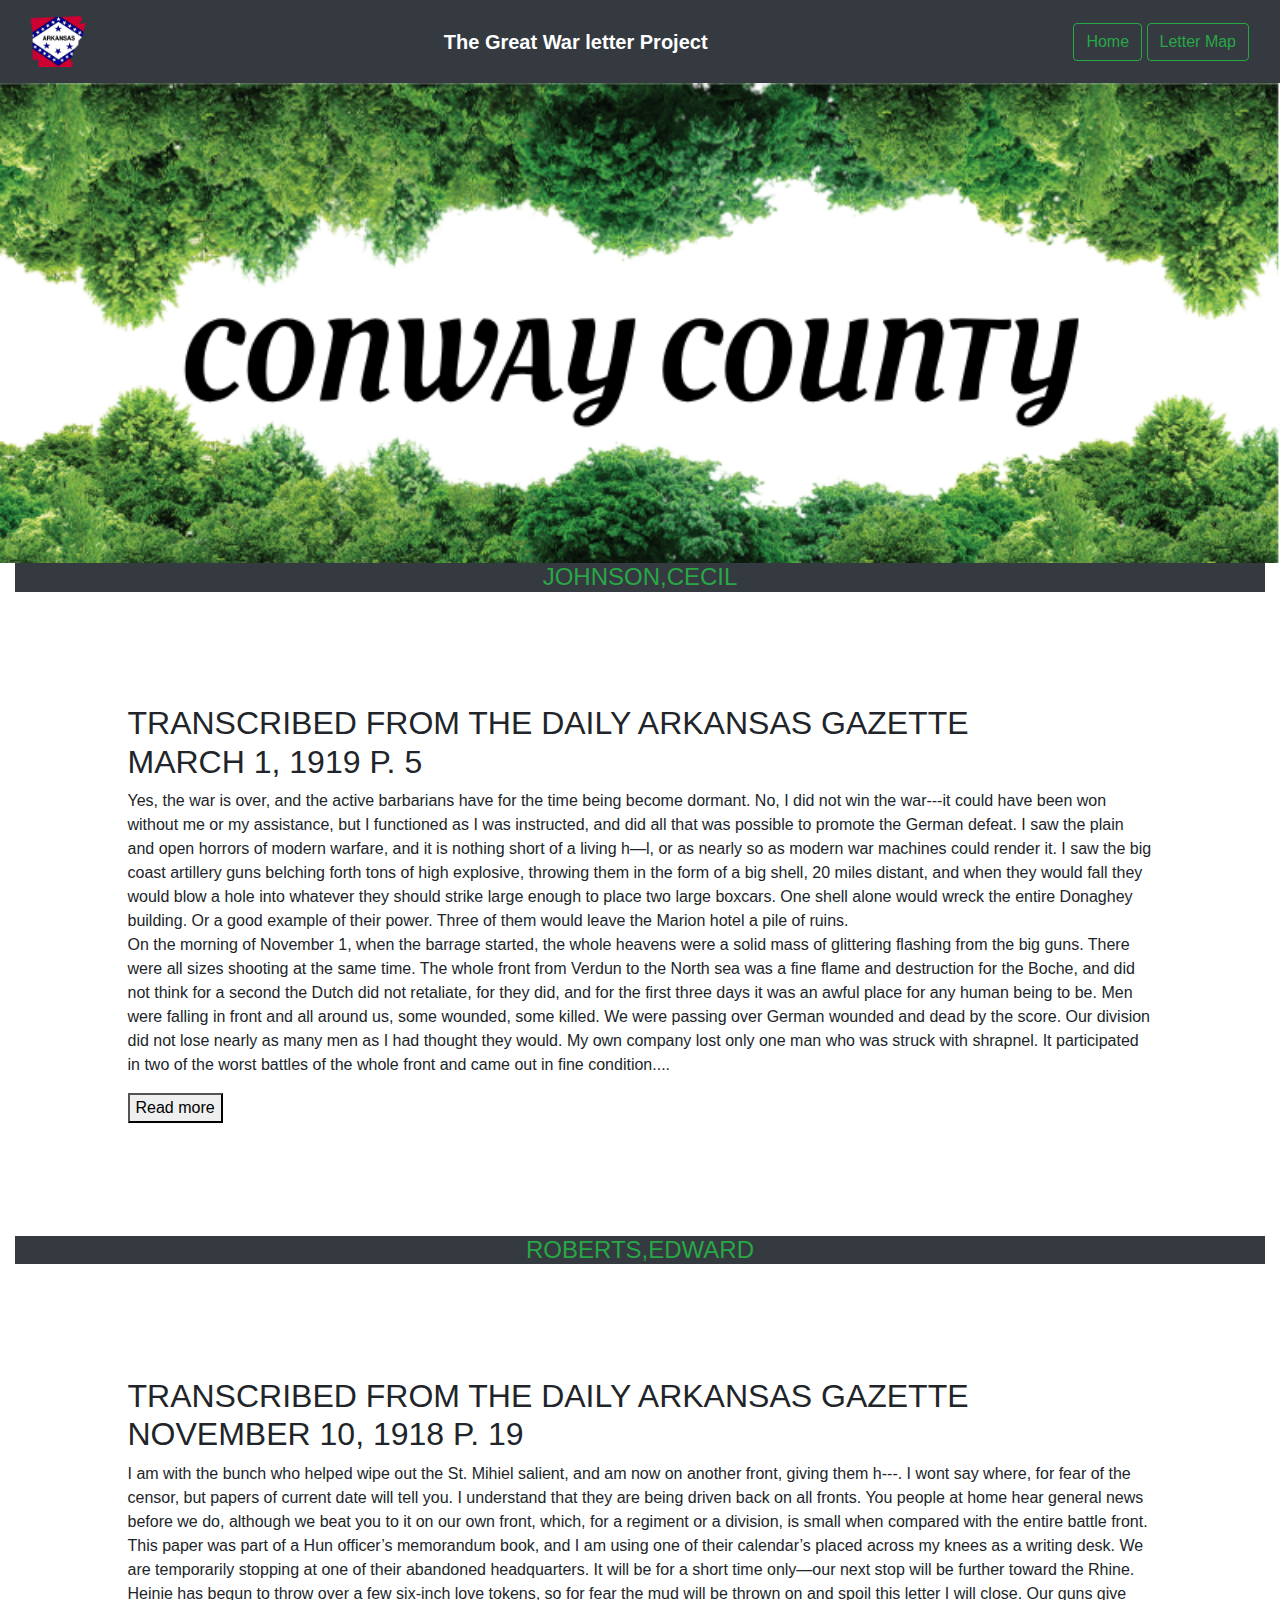
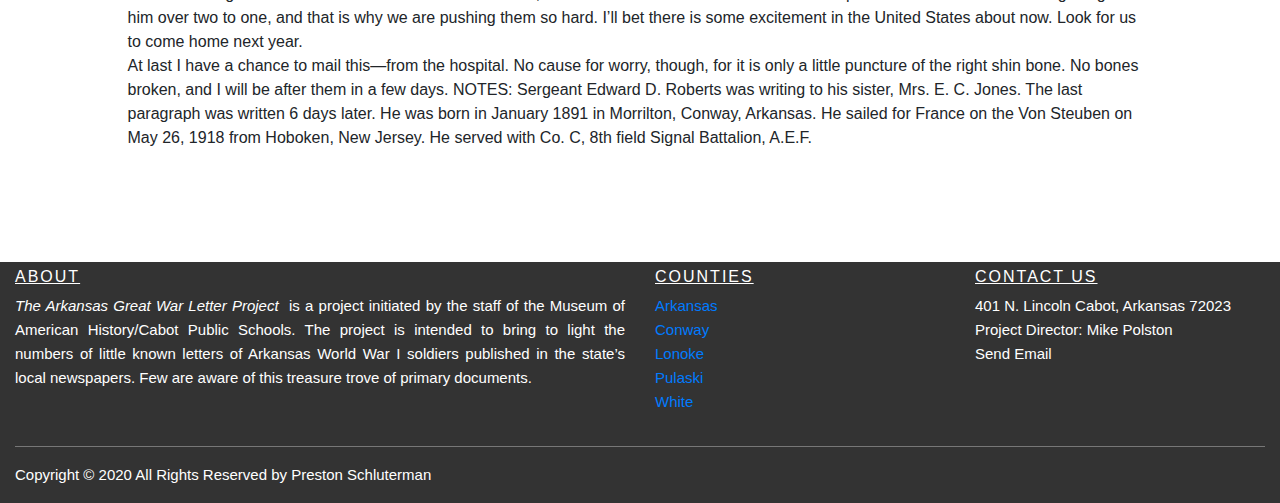
<file: AGWLP-site-folder/letter-project/counties/conway.html>
<!DOCTYPE html>
<html lang="en">
  <head>
    <meta charset="utf-8">
    <meta name="viewport" content="width=device-width, initial-scale=1">
    <title>Mobile Web Final</title>
    <meta name="description" content="">
    <!--Make sure to choose your own typography! -->
    <link rel="stylesheet" href="https://stackpath.bootstrapcdn.com/bootstrap/4.3.1/css/bootstrap.min.css" integrity="sha384-ggOyR0iXCbMQv3Xipma34MD+dH/1fQ784/j6cY/iJTQUOhcWr7x9JvoRxT2MZw1T" crossorigin="anonymous">
    <link rel="stylesheet" href="https://cdnjs.cloudflare.com/ajax/libs/font-awesome/5.11.2/css/all.css">
    <link href="../assets/css/style.css" rel="stylesheet"/>
<script src="../assets/js/counties.js"></script>
   
  </head>

  <body>
    <nav class="navbar navbar-expand-lg py-3 navbar-dark bg-dark shadow-sm">
  <div class="container-fluid">
    
      <!-- Logo Image -->
      <img src="../assets/img/arkansas-logo.jpg" width="55" alt="" class="d-inline-block align-middle mr-2">
      <!-- Logo Text -->
      <a class="navbar-brand font-weight-bold" href="../index.html">The Great War letter Project</a>
  
      <div class="navbar1">
    <a href="../index.html" class="btn btn-outline-success" role="button" aria-pressed="true">Home</a>
    <a href="../letter-map.html" class="btn btn-outline-success" role="button" aria-pressed="true">Letter Map</a>
    
    </div>
  </div>
</nav>
<div class="arkansas-county">
  <img src="../assets/img/conwaycounty.png" class="home" alt="Responsiveimage">
  </div> 

<div class="about">
  <div class="container-fluid">
    <div class="grid info">
      <div class="column-xs-12 column-md-1">
        <div class="about">
        <div class="container-fluid text-success bg-dark text-center h4">JOHNSON,CECIL</div>
        </div>
      </div>
      </div>
      <div class="column-xs-12 column-md-7">
        <div class="intro">
          <h2>TRANSCRIBED FROM THE DAILY ARKANSAS GAZETTE
            <br> MARCH 1, 1919 P. 5
<br>
</h2>
          <p>Yes, the war is over, and the active barbarians have for the time being become dormant. No, I did not win the war---it could have been won without me or my assistance, but I functioned as I was instructed, and did all that was possible to promote the German defeat. I saw the plain and open horrors of modern warfare, and it is nothing short of a living h—l, or as nearly so as modern war machines could render it. I saw the big coast artillery guns belching forth tons of high explosive, throwing them in the form of a big shell, 20 miles distant, and when they would fall they would blow a hole into whatever they should strike large enough to place two large boxcars. One shell alone would wreck the entire Donaghey building. Or a good example of their power. Three of them would leave the Marion hotel a pile of ruins.
<br>
On the morning of November 1, when the barrage started, the whole heavens were a solid mass of glittering flashing from the big guns. There were all sizes shooting at the same time. The whole front from Verdun to the North sea was a fine flame and destruction for the Boche, and did not think for a second the Dutch did not retaliate, for they did, and for the first three days it was an awful place for any human being to be. Men were falling in front and all around us, some wounded, some killed. We were passing over German wounded and dead by the score. Our division did not lose nearly as many men as I had thought they would. My own company lost only one man who was struck with shrapnel. It participated in two of the worst battles of the whole front and came out in fine condition.<span id="dotss">...</span>
<span id="moree">
  <br> 
  I wa snot unnerved at all during this drive, for at St. Mihiel I had passed through the period of mental death, and that makes a man a fatalist. Most every soldier is one, and says, “O, well, if one has my number, it will get me anyway.” A man thinks of his own safety as a secondary consideration, and goes on working as you would see a big bunch of factory employes laboring amid machinery that if a false move were made would tear their life away, and never think anything about it. I saw everything with a grand offensive, such as was launched on that first day of November, and I certainly never want to witness such again as long as I live.
​<br>
The Germans say that the French fought for freedom, the English for the high seas and the Yanks for souvenirs. 

On the 4th of November I was sent back to school at Chattelon Sur Saine, and I sure was glad to get away, too---not that I was afraid of losing my life, but I was tired to death. For four days and nights I had been going, and not one minute’s sleep. I went to bed the minute the lieutenant told us the place belonged to us. It was at 11 o’clock in the morning and I did not awaken until 8 o’clock the next morning. 
<br>
While I was en route from school to my organization, I heard a conversation between one of the negro soldiers and an Algerian (a French negro who wears a French uniform same as a French soldier). The French soldier was doing guard inside a camp at St. Dizier, France, and guarding some German prisoners who were working. Two American negro soldiers walked out of a wine house and looked over and saw the French negro, so one of them walked over and said to him, “Say, niggah; tells me how’d you come to be in dis here French army?” French negro (not understanding) “No com-paw paw.” American negro—“D’ell you don’t! If you didn’t have such a big long bayonet on dat gun, I’d make you tell me de trufe;” thereupon turning to his comrade, saying, “Come over here and see if you can figure dis niggah out, cause I sho’ ain’t got no diplomatic relations wid dat niggah.” They both decided to let him go for the time and get another glass of beer. 
<br>
Well, I will tell you a little of Germany and then close. This is a rough country through here, and there are no farmhouses as you see in the states. All the people live in small towns and have primitive customs. They still plow with oxen and use dogs to pull carts. A woman’s life is valued very low; they seem to be born only for slaves. They work from daylight until dark, and are not appreciated. No one owns a car and a carriage and a horse is a fortune. They say we are spendthrifts, and I sometime agree with them. 
<br>
</span>  
</p>
           <button onclick="myFunction()" id="myBtnn">Read more</button>
        </div>
      </div>
      </div>
    
    </div>
<div class="about">
  <div class="container-fluid">
    <div class="grid info">
      <div class="column-xs-12 column-md-1">
        <div class="about">
        <div class="container-fluid text-success bg-dark text-center h4">ROBERTS,EDWARD</div>
        </div>
      </div>
      </div>
      
      <div class="column-xs-12 column-md-7">
        <div class="intro">
          <h2>TRANSCRIBED FROM THE DAILY ARKANSAS GAZETTE 
            <br>NOVEMBER 10, 1918 P. 19
            </h2>
          <p>I am with the bunch who helped wipe out the St. Mihiel salient, and am now on another front, giving them h---. I wont say where, for fear of the censor, but papers of current date will tell you. I understand that they are being driven back on all fronts. You people at home hear general news before we do, although we beat you to it on our own front, which, for a regiment or a division, is small when compared with the entire battle front.
<br>
This paper was part of a Hun officer’s memorandum book, and I am using one of their calendar’s placed across my knees as a writing desk. We are temporarily stopping at one of their abandoned headquarters. It will be for a short time only—our next stop will be further toward the Rhine.

Heinie has begun to throw over a few six-inch love tokens, so for fear the mud will be thrown on and spoil this letter I will close. Our guns give him over two to one, and that is why we are pushing them so hard. I’ll bet there is some excitement in the United States about now. Look for us to come home next year.
<br>
At last I have a chance to mail this—from the hospital. No cause for worry, though, for it is only a little puncture of the right shin bone. No bones broken, and I will be after them in a few days.
 
NOTES: Sergeant Edward D. Roberts was writing to his sister, Mrs. E. C. Jones. The last paragraph was written 6 days later. He was born in January 1891 in Morrilton, Conway, Arkansas. He sailed for France on the Von Steuben on May 26, 1918 from Hoboken, New Jersey. He served with Co. C, 8th field Signal Battalion, A.E.F.

</p>
          
        
      </div>
      </div>
      </div>
      </div>
      
      

    <footer class="site-footer">
      <div class="container-fluid">
        <div class="row">
          <div class="col-sm-12 col-md-6">
            <h6>About</h6>
            <p class="text-justify"><i>The Arkansas Great War Letter Project </i> ​ is a project initiated by the staff of the Museum of American History/Cabot Public Schools. The project is intended to bring to light the numbers of little known letters of Arkansas World War I soldiers published in the state’s local newspapers. Few are aware of this treasure trove of primary documents.</p>
          </div>

          <div class="col-xs-6 col-md-3">
            <h6>Counties</h6>
            <ul class="footer-links">
              <li><a href="../counties/arkansas.html" class="text-primary">Arkansas</a></li>
              <li><a href="../counties/conway.html" class="text-primary">Conway</a></li>
              <li><a href="../counties/lonoke.html" class="text-primary">Lonoke</a></li>
              <li><a href="../counties/pulaski.html" class="text-primary">Pulaski</a></li>
              <li><a href="../counties/white.html" class="text-primary">White</a></li>
              
            </ul>
          </div>

          <div class="col-xs-6 col-md-3">
            <h6>Contact Us</h6>
            <ul class="footer-links">
              
              
 <li>401 N. Lincoln Cabot, Arkansas 72023</li>
<li>Project Director: Mike Polston</li>
 <li><a href = "mailto:mike.polston@cps.k12.ar.us">Send Email</a></li>
            </ul>
          </div>
        </div>
        <hr>
      </div>
      <div class="container-fluid">
        <div class="row">
          <div class="col-md-8 col-sm-6 col-xs-12">
            <p class="copyright-text">Copyright &copy; 2020 All Rights Reserved by Preston Schluterman
         
            </p>
          </div>

          
        </div>
      </div>
</footer>
  </body>
 
</html>
</file>
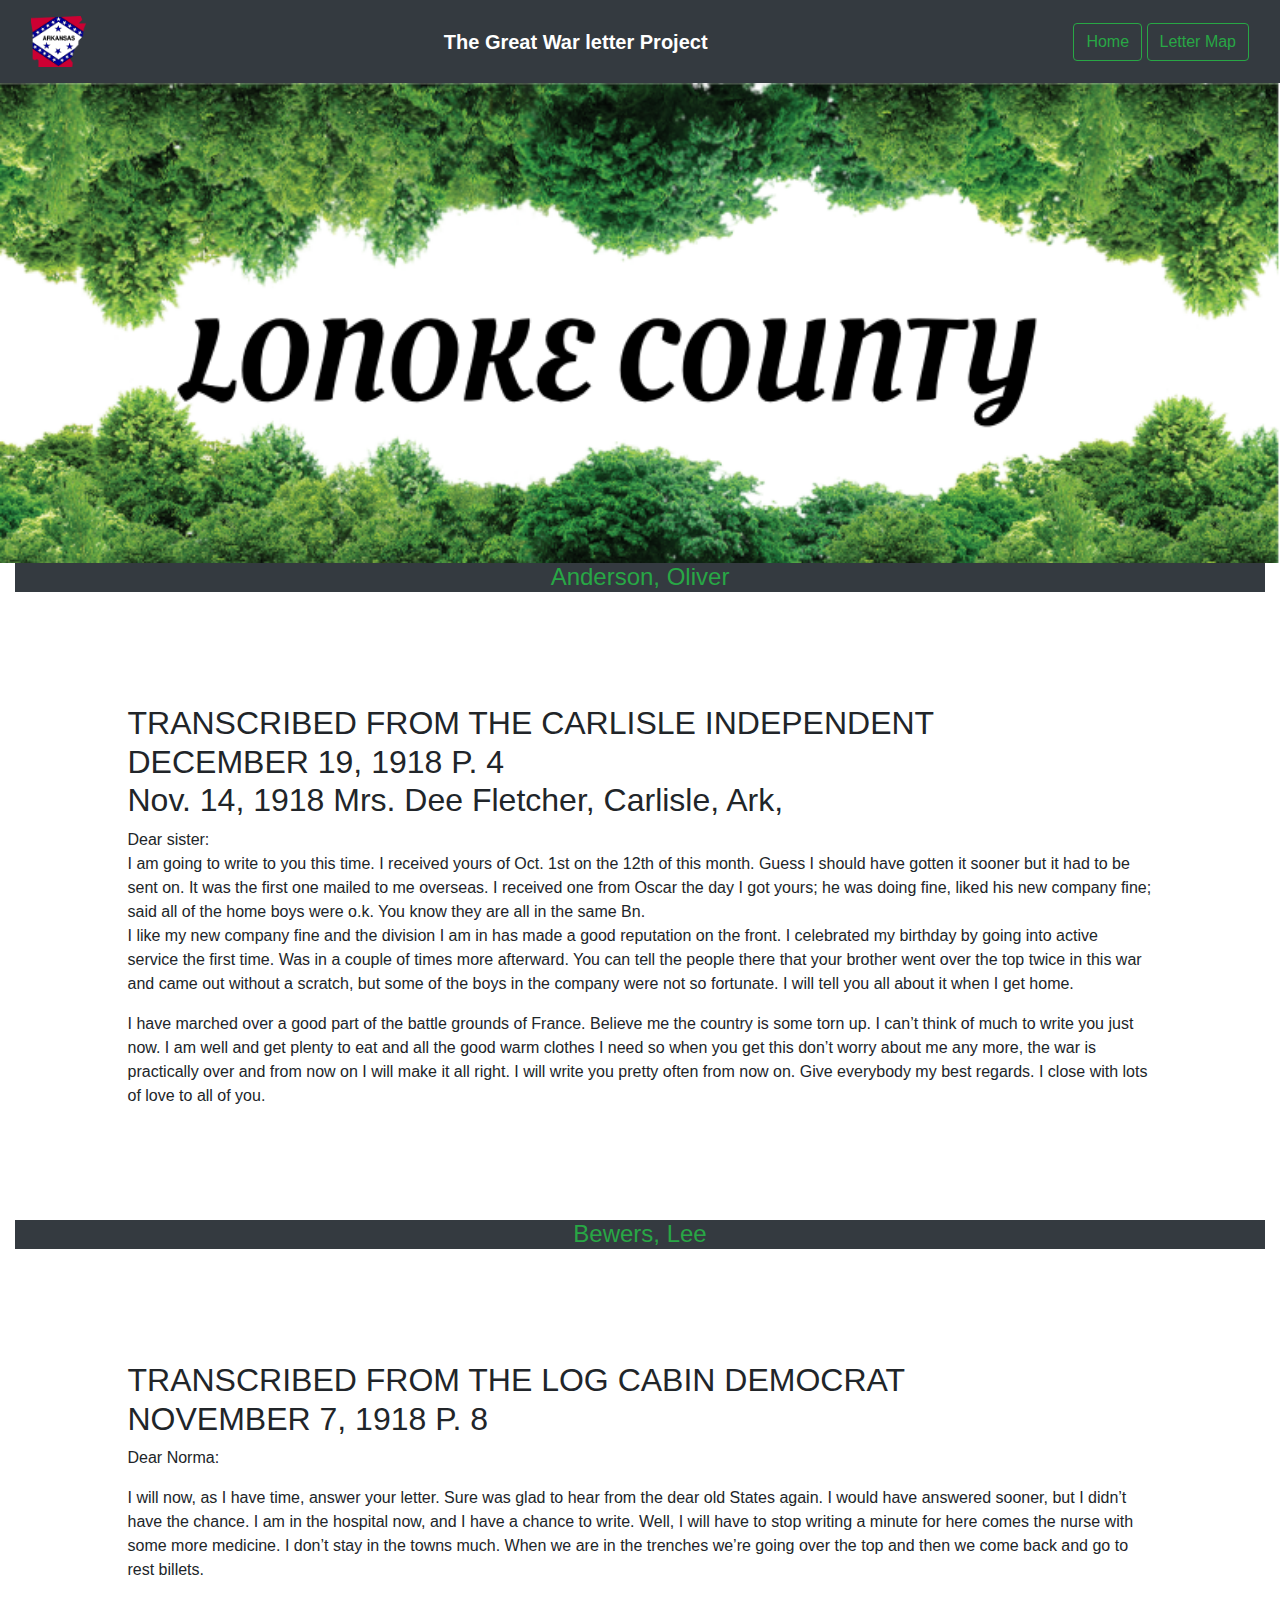
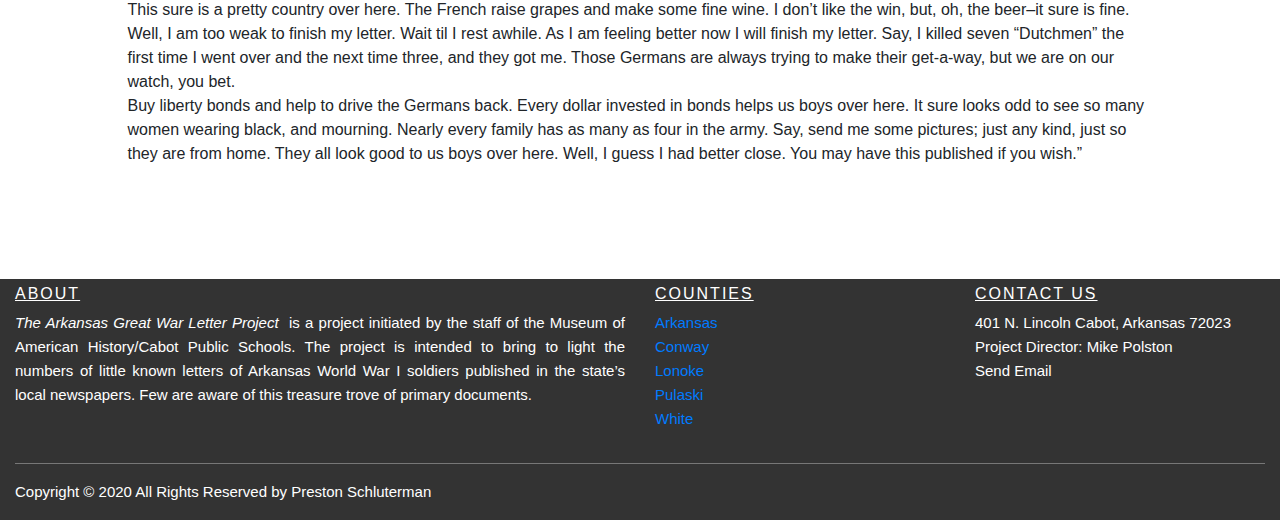
<file: AGWLP-site-folder/letter-project/counties/lonoke.html>
<!DOCTYPE html>
<html lang="en">
  <head>
    <meta charset="utf-8">
    <meta name="viewport" content="width=device-width, initial-scale=1">
    <title>Mobile Web Final</title>
    <meta name="description" content="">
    <!--Make sure to choose your own typography! -->
    <link rel="stylesheet" href="https://stackpath.bootstrapcdn.com/bootstrap/4.3.1/css/bootstrap.min.css" integrity="sha384-ggOyR0iXCbMQv3Xipma34MD+dH/1fQ784/j6cY/iJTQUOhcWr7x9JvoRxT2MZw1T" crossorigin="anonymous">
    <link rel="stylesheet" href="https://cdnjs.cloudflare.com/ajax/libs/font-awesome/5.11.2/css/all.css">
    <link href="../assets/css/style.css" rel="stylesheet"/>

   
  </head>

  <body>
    <nav class="navbar navbar-expand-lg py-3 navbar-dark bg-dark shadow-sm">
  <div class="container-fluid">
    
      <!-- Logo Image -->
      <img src="../assets/img/arkansas-logo.jpg" width="55" alt="" class="d-inline-block align-middle mr-2">
      <!-- Logo Text -->
      <a class="navbar-brand font-weight-bold" href="../index.html">The Great War letter Project</a>
  
      <div class="navbar1">
    <a href="../index.html" class="btn btn-outline-success" role="button" aria-pressed="true">Home</a>
    <a href="../letter-map.html" class="btn btn-outline-success" role="button" aria-pressed="true">Letter Map</a>
    </div> 
  </div>
</nav>
<div class="arkansas-county">
  <img src="../assets/img/lonokecounty.png" class="home" alt="Responsiveimage">
  </div> 
<div class="about">
  <div class="container-fluid">
    <div class="grid info">
      <div class="column-xs-12 column-md-1">
        <div class="about">
        <div class="container-fluid text-success bg-dark text-center h4 ">Anderson, Oliver</div>
        </div>
      </div>
      </div>
      
      <div class="column-xs-12 column-md-7">
        <div class="intro">
          <h2>TRANSCRIBED FROM THE CARLISLE INDEPENDENT
            <br> DECEMBER 19, 1918 P. 4
<br>
Nov. 14, 1918

Mrs. Dee Fletcher,   
  
Carlisle, Ark,</h2>
          <p>Dear sister:<br>

I am going to write to you this time. I received yours of Oct. 1st on the 12th of this month. Guess I should have gotten it sooner but it had to be sent on. It was the first one mailed to me overseas. I received one from Oscar the day I got yours; he was doing fine, liked his new company fine; said all of the home boys were o.k. You know they are all in the same Bn.
<br>
I like my new company fine and the division I am in has made a good reputation on the front. I celebrated my birthday by going into active service the first time. Was in a couple of times more afterward. You can tell the people there that your brother went over the top twice in this war and came out without a scratch, but some of the boys in the company were not so fortunate. I will tell you all about it when I get home.

</p> 
          <p>I have marched over a good part of the battle grounds of France. Believe me the country is some torn up.

I can’t think of much to write you just now. I am well and get plenty to eat and all the good warm clothes I need so when you get this don’t worry about me any more, the war is practically over and from now on I will make it all right. I will write you pretty often from now on. Give everybody my best regards. I close with lots of love to all of you. </p>
          
      </div>
      </div>
      </div>
      </div>
     
<div class="about">
  <div class="container-fluid">
    <div class="grid info">
      <div class="column-xs-12 column-md-1">
        <div class="about">
        <div class="container-fluid text-success bg-dark text-center h4">Bewers, Lee</div>
        </div>
      </div>
      </div>
      
      <div class="column-xs-12 column-md-7">
        <div class="intro">
          <h2>TRANSCRIBED FROM THE LOG CABIN DEMOCRAT 
            <br>NOVEMBER 7, 1918 P. 8
            </h2>
          <p>Dear Norma:</p>
          <p> I will now, as I have time, answer your letter. Sure was glad to hear from the dear old States again. I would have answered sooner, but I didn’t have the chance. I am in the hospital now, and I have a chance to write. Well, I will have to stop writing a minute for here comes the nurse with some more medicine.

I don’t stay in the towns much. When we are in the trenches we’re going over the top and then we come back and go to rest billets.</p>


<p>
This sure is a pretty country over here. The French raise grapes and make some fine wine. I don’t like the win, but, oh, the beer–it sure is fine.

Well, I am too weak to finish my letter. Wait til I rest awhile.

As I am feeling better now I will finish my letter. Say, I killed seven “Dutchmen” the first time I went over and the next time three, and they got me. Those Germans are always trying to make their get-a-way, but we are on our watch, you bet.
<br>
Buy liberty bonds and help to drive the Germans back. Every dollar invested in bonds helps us boys over here.
           
It sure looks odd to see so many women wearing black, and mourning. Nearly every family has as many as four in the army.

Say, send me some pictures; just any kind, just so they are from home. They all look good to us boys over here.

Well, I guess I had better close.  You may have this published if you wish.”
</p> 
          </div>
      </div>
  </div>
  </div> 
    <footer class="site-footer">
      <div class="container-fluid">
        <div class="row">
          <div class="col-sm-12 col-md-6">
            <h6>About</h6>
            <p class="text-justify"><i>The Arkansas Great War Letter Project </i> ​ is a project initiated by the staff of the Museum of American History/Cabot Public Schools. The project is intended to bring to light the numbers of little known letters of Arkansas World War I soldiers published in the state’s local newspapers. Few are aware of this treasure trove of primary documents.</p>
          </div>

          <div class="col-xs-6 col-md-3">
            <h6>Counties</h6>
            <ul class="footer-links">
              <li><a href="../counties/arkansas.html" class="text-primary">Arkansas</a></li>
              <li><a href="../counties/conway.html" class="text-primary">Conway</a></li>
              <li><a href="../counties/lonoke.html" class="text-primary">Lonoke</a></li>
              <li><a href="../counties/pulaski.html" class="text-primary">Pulaski</a></li>
              <li><a href="../counties/white.html" class="text-primary">White</a></li>
              
            </ul>
          </div>

          <div class="col-xs-6 col-md-3">
            <h6>Contact Us</h6>
            <ul class="footer-links">
              
              
 <li>401 N. Lincoln Cabot, Arkansas 72023</li>
<li>Project Director: Mike Polston</li>
 <li><a href = "mailto:mike.polston@cps.k12.ar.us">Send Email</a></li>
            </ul>
          </div>
        </div>
        <hr>
      </div>
      <div class="container-fluid">
        <div class="row">
          <div class="col-md-8 col-sm-6 col-xs-12">
            <p class="copyright-text">Copyright &copy; 2020 All Rights Reserved by Preston Schluterman
         
            </p>
          </div>

          
        </div>
      </div>
</footer>
  </body>
  
</html>
</file>
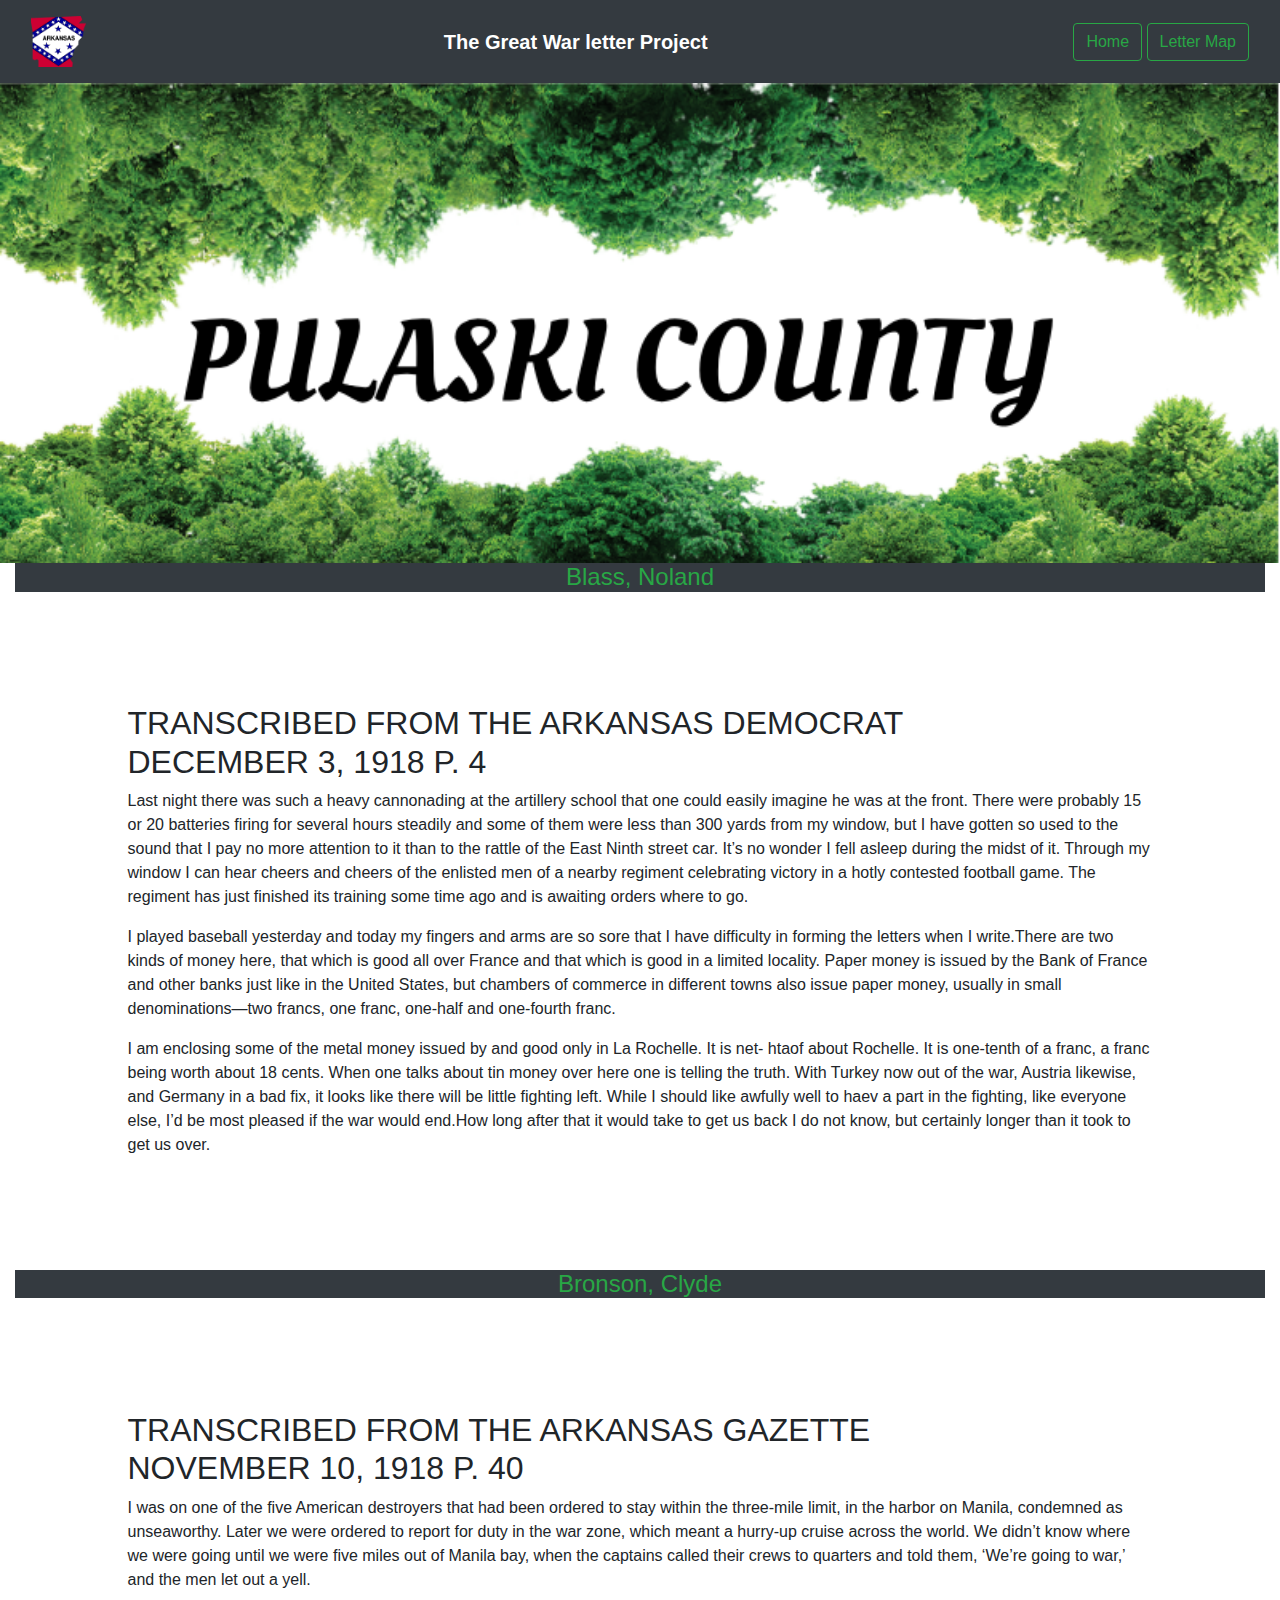
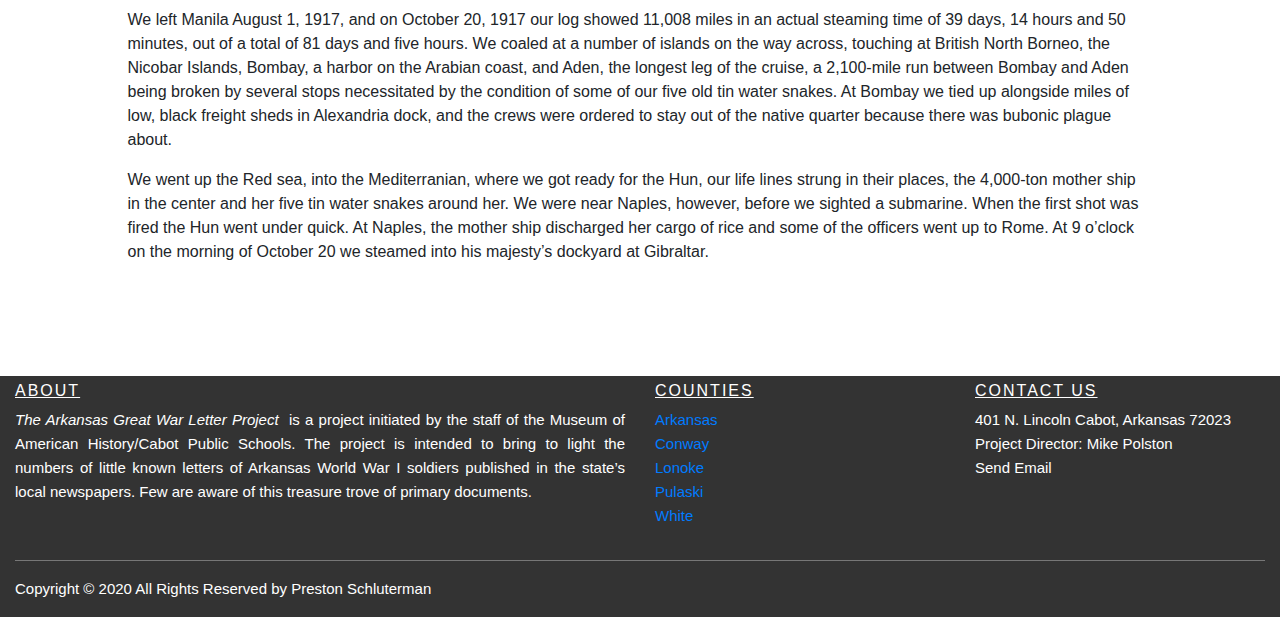
<file: AGWLP-site-folder/letter-project/counties/pulaski.html>
<!DOCTYPE html>
<html lang="en">
  <head>
    <meta charset="utf-8">
    <meta name="viewport" content="width=device-width, initial-scale=1">
    <title>Mobile Web Final</title>
    <meta name="description" content="">
    <!--Make sure to choose your own typography! -->
    <link rel="stylesheet" href="https://stackpath.bootstrapcdn.com/bootstrap/4.3.1/css/bootstrap.min.css" integrity="sha384-ggOyR0iXCbMQv3Xipma34MD+dH/1fQ784/j6cY/iJTQUOhcWr7x9JvoRxT2MZw1T" crossorigin="anonymous">
    <link rel="stylesheet" href="https://cdnjs.cloudflare.com/ajax/libs/font-awesome/5.11.2/css/all.css">
    <link href="../assets/css/style.css" rel="stylesheet"/>
<script src="../assets/js/counties.js"></script>

   
  </head>

  <body>
    <nav class="navbar navbar-expand-lg py-3 navbar-dark bg-dark shadow-sm">
  <div class="container-fluid">
    
      <!-- Logo Image -->
      <img src="../assets/img/arkansas-logo.jpg" width="55" alt="" class="d-inline-block align-middle mr-2">
      <!-- Logo Text -->
      <a class="navbar-brand font-weight-bold" href="../index.html">The Great War letter Project</a>
  
      <div class="navbar1">
    <a href="../index.html" class="btn btn-outline-success" role="button" aria-pressed="true">Home</a>
    <a href="../letter-map.html" class="btn btn-outline-success" role="button" aria-pressed="true">Letter Map</a>
    </div> 
  </div>
</nav>
<div class="arkansas-county">
  <img src="../assets/img/pulaskicounty.png" class="home" alt="Responsiveimage">
  </div> 
<div class="about">
  <div class="container-fluid">
    <div class="grid info">
      <div class="column-xs-12 column-md-1">
        <div class="about">
        <div class="container-fluid text-success bg-dark text-center h4 ">Blass, Noland</div>
        </div>
      </div>
      </div>
      
      <div class="column-xs-12 column-md-7">
        <div class="intro">
          <h2>TRANSCRIBED FROM THE ARKANSAS DEMOCRAT
            <br> DECEMBER 3, 1918 P. 4
</h2>
          <p>

Last night there was such a heavy cannonading at the artillery school that one could easily imagine he was at the front. There were probably 15 or 20 batteries firing for several hours steadily and some of them were less than 300 yards from my window, but I have gotten so used to the sound that I pay no more attention to it than to the rattle of the East Ninth street car. It’s no wonder I fell asleep during the midst of it.

Through my window I can hear cheers and cheers of the enlisted men of a nearby regiment celebrating victory in a hotly contested football game. The regiment has just finished its training some time ago and is awaiting orders where to go.

</p> 
          <p>I played baseball yesterday and today my fingers and arms are so sore that I have difficulty in forming the letters when I write.
​
There are two kinds of money here, that which is good all over France and that which is good in a limited locality. Paper money is issued by the Bank of France and other banks just like in the United States, but chambers of commerce in different towns also issue paper money, usually in small denominations—two francs, one franc, one-half and one-fourth franc.</p><p>

I am enclosing some of the metal money issued by and good only in La Rochelle. It is net- htaof about Rochelle. It is one-tenth of a franc, a franc being worth about 18 cents. When one talks about tin money over here one is telling the truth.

With Turkey now out of the war, Austria likewise, and Germany in a bad fix, it looks like there will be little fighting left. While I should like awfully well to haev a part in the fighting, like everyone else, I’d be most pleased if the war would end.
​
How long after that it would take to get us back I do not know, but certainly longer than it took to get us over. </p>
          
        </div>
      </div>
  </div>
  </div> 
<div class="about">
  <div class="container-fluid">
    <div class="grid info">
      <div class="column-xs-12 column-md-1">
        <div class="about">
        <div class="container-fluid text-success bg-dark text-center h4">Bronson, Clyde</div>
        </div>
      </div>
      </div> 
      
      <div class="column-xs-12 column-md-7">
        <div class="intro">
          <h2> 
          TRANSCRIBED FROM THE ARKANSAS GAZETTE
            <br>NOVEMBER 10, 1918 P. 40
            </h2>
          
          <p> I was on one of the five American destroyers that had been ordered to stay within the three-mile limit, in the harbor on Manila, condemned as unseaworthy. Later we were ordered to report for duty in the war zone, which meant a hurry-up cruise across the world. We didn’t know where we were going until we were five miles out of Manila bay, when the captains called their crews to quarters and told them, ‘We’re going to war,’ and the men let out a yell.</p>
<p>
We left Manila August 1, 1917, and on October 20, 1917 our log showed 11,008 miles in an actual steaming time of 39 days, 14 hours and 50 minutes, out of a total of 81 days and five hours. We coaled at a number of islands on the way across, touching at British North Borneo, the Nicobar Islands, Bombay, a harbor on the Arabian coast, and Aden, the longest leg of the cruise, a 2,100-mile run between Bombay and Aden being broken by several stops necessitated by the condition of some of our five old tin water snakes. At Bombay we tied up alongside miles of low, black freight sheds in Alexandria dock, and the crews were ordered to stay out of the native quarter because there was bubonic plague about.</p>
<p>
We went up the Red sea, into the Mediterranian, where we got ready for the Hun, our life lines strung in their places, the 4,000-ton mother ship in the center and her five tin water snakes around her. We were near Naples, however, before we sighted a submarine. When the first shot was fired the Hun went under quick. At Naples, the mother ship discharged her cargo of rice and some of the officers went up to Rome. At 9 o’clock on the morning of October 20 we steamed into his majesty’s dockyard at Gibraltar.
</p> 
          </div>
      </div>
  </div>
  </div> 
    <footer class="site-footer">
      <div class="container-fluid">
        <div class="row">
          <div class="col-sm-12 col-md-6">
            <h6>About</h6>
            <p class="text-justify"><i>The Arkansas Great War Letter Project </i> ​ is a project initiated by the staff of the Museum of American History/Cabot Public Schools. The project is intended to bring to light the numbers of little known letters of Arkansas World War I soldiers published in the state’s local newspapers. Few are aware of this treasure trove of primary documents.</p>
          </div>

          <div class="col-xs-6 col-md-3">
            <h6>Counties</h6>
            <ul class="footer-links">
              <li><a href="../counties/arkansas.html" class="text-primary">Arkansas</a></li>
              <li><a href="../counties/conway.html" class="text-primary">Conway</a></li>
              <li><a href="../counties/lonoke.html" class="text-primary">Lonoke</a></li>
              <li><a href="../counties/pulaski.html" class="text-primary">Pulaski</a></li>
              <li><a href="../counties/white.html" class="text-primary">White</a></li>
              
            </ul>
          </div>

          <div class="col-xs-6 col-md-3">
            <h6>Contact Us</h6>
            <ul class="footer-links">
              
              
 <li>401 N. Lincoln Cabot, Arkansas 72023</li>
<li>Project Director: Mike Polston</li>
 <li><a href = "mailto:mike.polston@cps.k12.ar.us">Send Email</a></li>
            </ul>
          </div>
        </div>
        <hr>
      </div>
      <div class="container-fluid">
        <div class="row">
          <div class="col-md-8 col-sm-6 col-xs-12">
            <p class="copyright-text">Copyright &copy; 2020 All Rights Reserved by Preston Schluterman
         
            </p>
          </div>

          
        </div>
      </div>
</footer>
  </body>
  
</html>
</file>
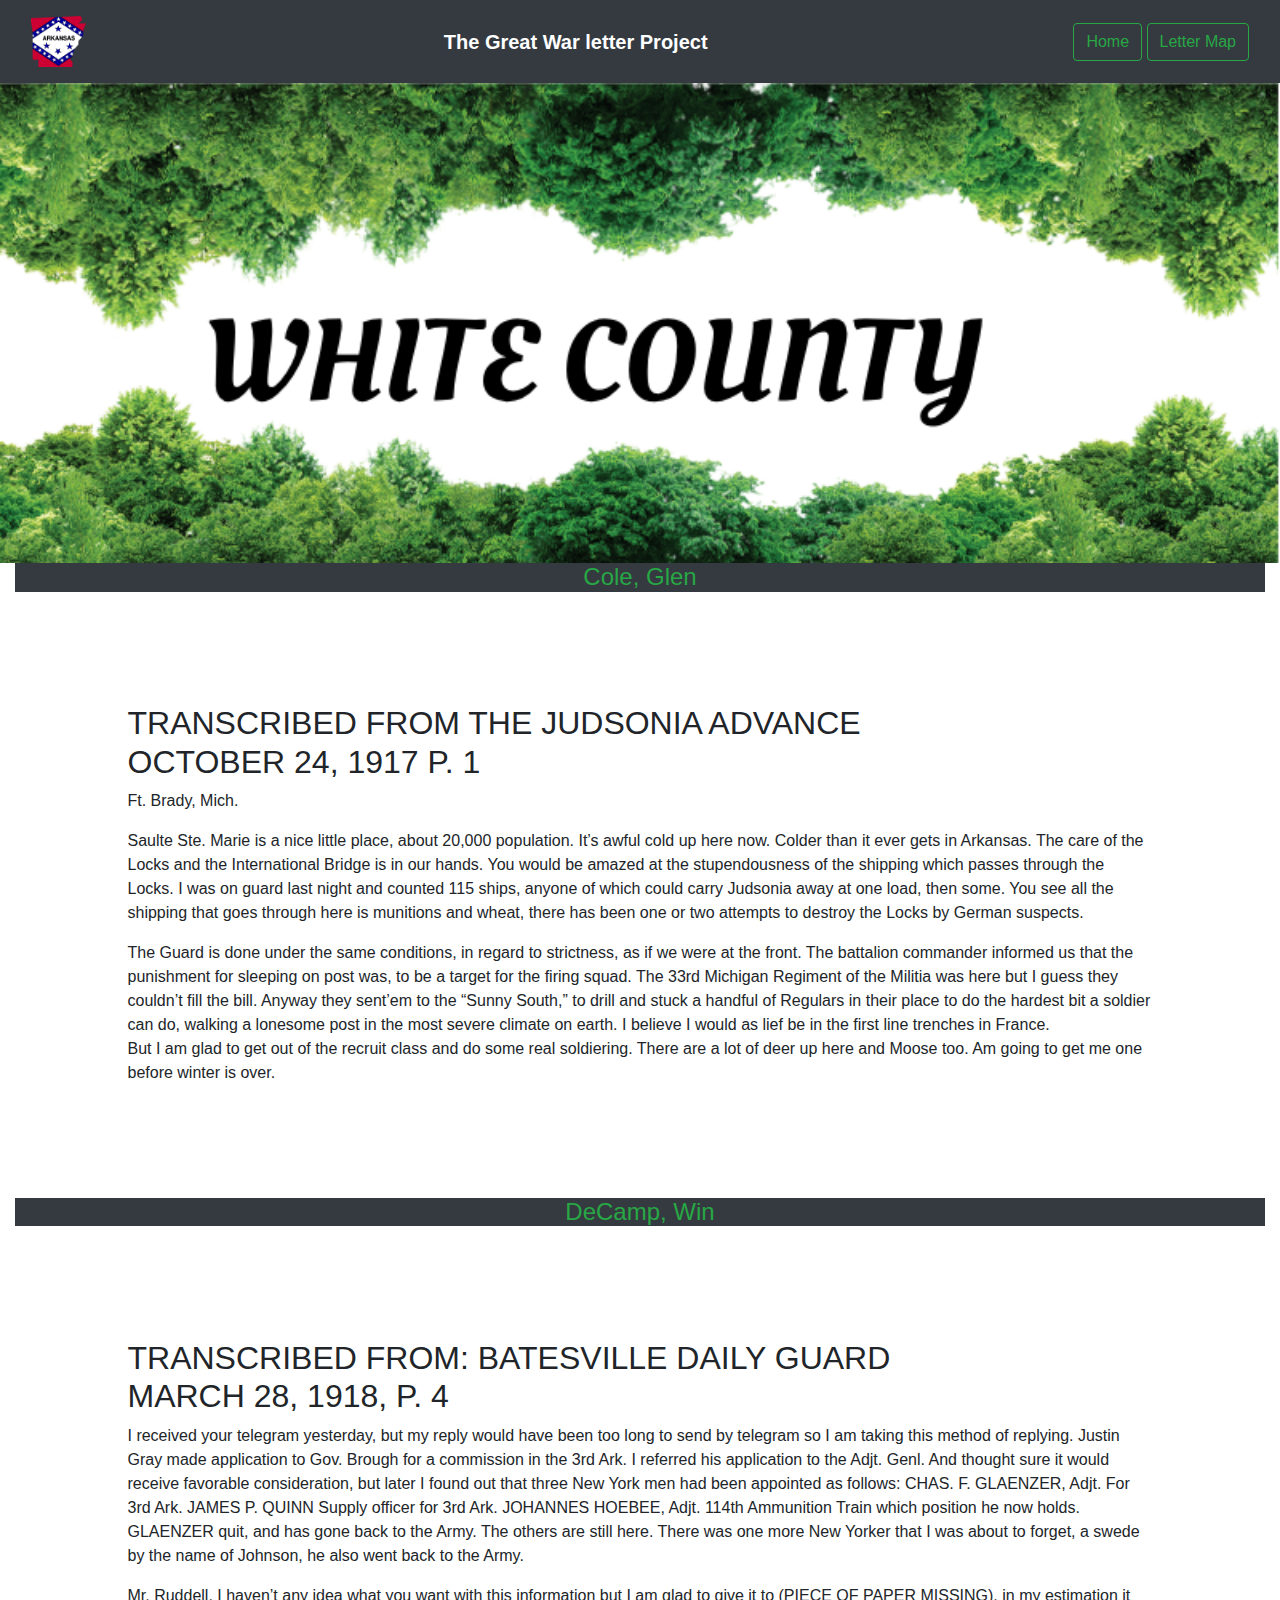
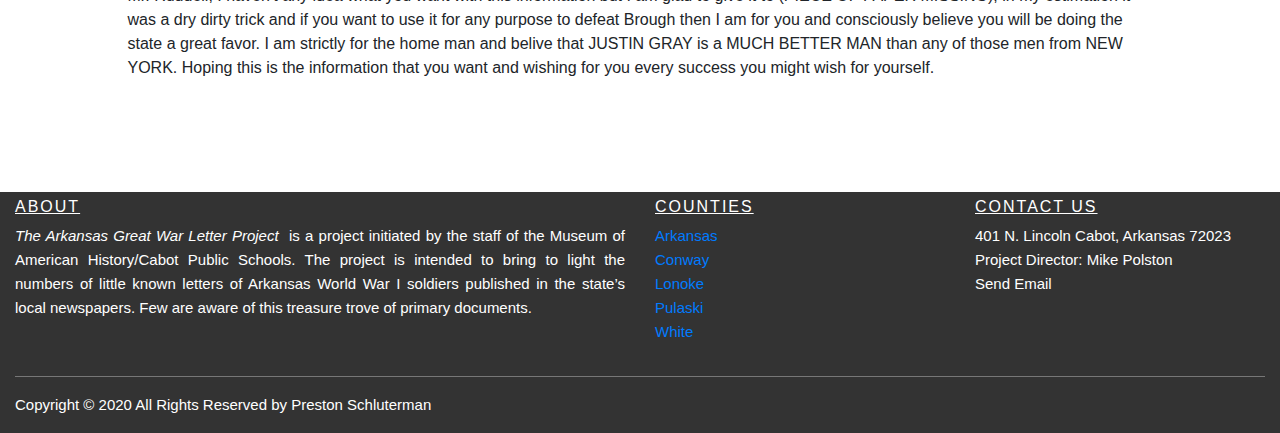
<file: AGWLP-site-folder/letter-project/counties/white.html>
<!DOCTYPE html>
<html lang="en">
  <head>
    <meta charset="utf-8">
    <meta name="viewport" content="width=device-width, initial-scale=1">
    <title>Mobile Web Final</title>
    <meta name="description" content="">
    <!--Make sure to choose your own typography! -->
    <link rel="stylesheet" href="https://stackpath.bootstrapcdn.com/bootstrap/4.3.1/css/bootstrap.min.css" integrity="sha384-ggOyR0iXCbMQv3Xipma34MD+dH/1fQ784/j6cY/iJTQUOhcWr7x9JvoRxT2MZw1T" crossorigin="anonymous">
    <link rel="stylesheet" href="https://cdnjs.cloudflare.com/ajax/libs/font-awesome/5.11.2/css/all.css">
    <link href="../assets/css/style.css" rel="stylesheet"/>
<script src="../assets/js/counties.js"></script>

   
  </head>

  <body>
    <nav class="navbar navbar-expand-lg py-3 navbar-dark bg-dark shadow-sm">
  <div class="container-fluid">
    
      <!-- Logo Image -->
      <img src="../assets/img/arkansas-logo.jpg" width="55" alt="" class="d-inline-block align-middle mr-2">
      <!-- Logo Text -->
      <a class="navbar-brand font-weight-bold" href="../index.html">The Great War letter Project</a>
  
      <div class="navbar1">
    <a href="../index.html" class="btn btn-outline-success" role="button" aria-pressed="true">Home</a>
    <a href="../letter-map.html" class="btn btn-outline-success" role="button" aria-pressed="true">Letter Map</a>
    </div> 
  </div>
</nav>
<div class="arkansas-county">
  <img src="../assets/img/whitecounty.png" class="home" alt="Responsiveimage">
  </div> 
<div class="about">
  <div class="container-fluid">
    <div class="grid info">
      <div class="column-xs-12 column-md-1">
        <div class="about">
        <div class="container-fluid text-success bg-dark text-center h4 ">Cole, Glen</div>
        </div>
      </div>
      </div>
      
      <div class="column-xs-12 column-md-7">
        <div class="intro">
          <h2>TRANSCRIBED FROM THE JUDSONIA ADVANCE
        
            <br> OCTOBER 24, 1917 P. 1
</h2>
          <p>Ft. Brady, Mich.</p>
          <p>Saulte Ste. Marie is a nice little place, about 20,000 population. It’s awful cold up here now. Colder than it ever gets in Arkansas. The care of the Locks and the International Bridge is in our hands. You would be amazed at the stupendousness of the shipping which passes through the Locks. I was on guard last night and counted 115 ships, anyone of which could carry Judsonia away at one load, then some.
 
You see all the shipping that goes through here is munitions and wheat, there has been one or two attempts to destroy the Locks by German suspects.</p>
 <p>
The Guard is done under the same conditions, in regard to strictness, as if we were at the front. The battalion commander informed us that the punishment for sleeping on post was, to be a target for the firing squad.
 
The 33rd Michigan Regiment of the Militia was here but I guess they couldn’t fill the bill. Anyway they sent’em to the “Sunny South,” to drill and stuck a handful of Regulars in their place to do the hardest bit a soldier can do, walking a lonesome post in the most severe climate on earth. I believe I would as lief be in the first line trenches in France.
 <br>
But I am glad to get out of the recruit class and do some real soldiering.
 
There are a lot of deer up here and Moose too. Am going to get me one before winter is over.</p>

          
        </div>
      </div>
      </div>
      </div>
<div class="about">
  <div class="container-fluid">
    <div class="grid info">
      <div class="column-xs-12 column-md-1">
        <div class="about">
        <div class="container-fluid text-success bg-dark text-center h4">DeCamp, Win</div>
        </div>
      </div>
      </div>
      
      <div class="column-xs-12 column-md-7">
        <div class="intro">
          <h2> 
          TRANSCRIBED FROM: BATESVILLE DAILY GUARD
            <br>MARCH 28, 1918, P. 4
            </h2>
          
          <p> I received your telegram yesterday, but my reply would have been too long to send by telegram so I am taking this method of replying.

Justin Gray made application to Gov. Brough for a commission in the 3rd Ark. I referred his application to the Adjt. Genl. And thought sure it would receive favorable consideration, but later I found out that three New York men had been appointed as follows: CHAS. F. GLAENZER, Adjt. For 3rd Ark. JAMES P. QUINN Supply officer for 3rd Ark. JOHANNES HOEBEE, Adjt. 114th Ammunition Train which position he now holds. GLAENZER quit, and has gone back to the Army. The others are still here. There was one more New Yorker that I was about to forget, a swede by the name of Johnson, he also went back to the Army.</p><p>
Mr. Ruddell, I haven’t any idea what you want with this information but I am glad to give it to (PIECE OF PAPER MISSING), in my estimation it was a dry dirty trick and if you want to use it for any purpose to defeat Brough then I am for you and consciously believe you will be doing the state a great favor.

I am strictly for the home man and belive that JUSTIN GRAY is a MUCH BETTER MAN than any of those men from NEW YORK.
Hoping this is the information that you want and wishing for you every success you might wish for yourself.</p>

          </div>
      </div>
  </div>
  </div>
    <footer class="site-footer">
      <div class="container-fluid">
        <div class="row">
          <div class="col-sm-12 col-md-6">
            <h6>About</h6>
            <p class="text-justify"><i>The Arkansas Great War Letter Project </i> ​ is a project initiated by the staff of the Museum of American History/Cabot Public Schools. The project is intended to bring to light the numbers of little known letters of Arkansas World War I soldiers published in the state’s local newspapers. Few are aware of this treasure trove of primary documents.</p>
          </div>

          <div class="col-xs-6 col-md-3">
            <h6>Counties</h6>
            <ul class="footer-links">
              <li><a href="../counties/arkansas.html" class="text-primary">Arkansas</a></li>
              <li><a href="../counties/conway.html" class="text-primary">Conway</a></li>
              <li><a href="../counties/lonoke.html" class="text-primary">Lonoke</a></li>
              <li><a href="../counties/pulaski.html" class="text-primary">Pulaski</a></li>
              <li><a href="../counties/white.html" class="text-primary">White</a></li>
              
            </ul>
          </div>

          <div class="col-xs-6 col-md-3">
            <h6>Contact Us</h6>
            <ul class="footer-links">
              
              
 <li>401 N. Lincoln Cabot, Arkansas 72023</li>
<li>Project Director: Mike Polston</li>
 <li><a href = "mailto:mike.polston@cps.k12.ar.us">Send Email</a></li>
            </ul>
          </div>
        </div>
        <hr>
      </div>
      <div class="container-fluid">
        <div class="row">
          <div class="col-md-8 col-sm-6 col-xs-12">
            <p class="copyright-text">Copyright &copy; 2020 All Rights Reserved by Preston Schluterman
         
            </p>
          </div>

          
        </div>
      </div>
</footer>
  </body>
  
</html>
</file>
<file: space-x-project-folder/assets/css/style.css>
.header{
  margin:auto;
  text-align: center;
  padding-top: 3%; 
 font-size: 2.5em;
}
.tg{
  margin:auto;
  text-align: center;
  padding: 5%;
}

#And{
  text-align: left;
  padding: 5%;
  margin:auto;
  border:1px solid #000;
  padding:8px 16px;
  width: 600px;
  height: 150px;

  background-color: rgb(33, 166, 184);
  box-shadow: 10px 10px black;
}
#And2{
   text-align: left;
  padding: 5%;
  margin:auto;
  border:1px solid #000;
  padding:8px 16px;
  width: 600px;
  height: 150px;

  background-color: rgb(33, 166, 184);
  box-shadow: 10px 10px black;
}
#first{
  padding: 6%;
  
}
.card-img-top{
  margin:auto;
}
.Dragon{
  size 
}
 
#cardone{
  width:500px;
  height:200px;
}
.center{
  margin:auto;
  padding:10%;
 
}
.card-img-bottom{
  height:500px;
  width:400px;
}


  .card{
    float:left;
    width:33%;
    height:800px;
  }
footer{
  clear:both;
}

@media screen and (max-width:600px){
  
  .card {
    float:none;
    width:100%;
    margin:20px 0;
  }
</file>
<file: AGWLP-site-folder/letter-project/assets/css/style.css>
container-fluid text-success bg-dark text-center h4{
  padding-top: 5%;
}
img[alt="Responsiveimage"] {
  width: 100%;
}
 .navbar.transparent.navbar-inverse .navbar-inner {
   background: rgba(0,0,0,0.4);
}
.body1{
  background: #333333;
}
body, html {
  height: 100%;
  width:100%;
}
#main1{
  text-align:left;
  padding:3%;
  color:white;
}
.maintxt{
  color:white;
  background-color:  rgba(0,0,0,.8);
  border-radius: 20px;
  width:50%;
  overflow-wrap: break-word;
  height: auto;
  display: inline-block;
  position: absolute;
  top:80%;
  left:0px;
  
}
.maintxt ul{
  list-style: none;
  margin: 20px 10px 20px 10px;
  padding: 20px 10px 20px 10px;
}
.bg {
  /* The image used */
  background-image: url("../img/background.jpg");

  /* Half height */
  height: 60%;
  width: 100%;

  /* Center and scale the image nicely */
  background-position: center;
  background-repeat: no-repeat;
  background-size: cover;
}


.site-footer
{
  background-color:#333333;
  
  font-size:15px;
  line-height:24px;
  color:#fff;
  margin:auto;
  width:100%;
}
.site-footer hr
{
  border-top-color:#bbb;
  opacity:0.5
}
.site-footer hr.small
{
  margin:20px 0
}
.site-footer h6
{
  color:#fff;
  font-size:16px;
  text-transform:uppercase;
  margin-top:5px;
  letter-spacing:2px;
  text-decoration: underline;
}
.site-footer a
{
  color:white;
}
.site-footer a:hover
{
  color:#3366cc;
  text-decoration:none;
}
.footer-links
{
  padding-left:0;
  list-style:none
}
.footer-links li
{
  display:block
}
.footer-links a
{
  color:#fff;
}
.footer-links a:active,.footer-links a:focus,.footer-links a:hover
{
  color:#3366cc;
  text-decoration:none;
}
.footer-links.inline li
{
  display:inline-block
}


.section-heading {
    position: absolute;
    transform-origin: top left;
    transform: rotate(-90deg) translateX(-100%);
    background-color:green;
  }
@media (max-width:991px)
{
  .site-footer [class^=col-]
  {
    margin-bottom:30px
  }
}
@media (max-width:767px)
{
  .site-footer
  {
    padding-bottom:0
  }
  .site-footer .copyright-text,.site-footer .social-icons
  {
    text-align:center
  }
  
  .section-heading {
    width:100%;
    position: absolute;
    transform-origin: top left;
    transform: rotate(360deg);
    transform:translateX(5%);
    transform:translateY(-100%);
    background-color:green;
  }
}




@media only screen and (max-width: 600px) {
.section-heading {
  width:100%;
    position: absolute;
    transform-origin: top left;
    transform: rotate(360deg);
    transform:translateX(5%);
    transform:translateY(-100%);
    background-color:green;
  }
  .d-inline-block {
    display:all;
    
  }
  img[alt="logo"] {
  width:27px;
}
  
}
/* padding-bottom and top for image */
.mfp-no-margins img.mfp-img {
	padding: 0;
}
/* position of shadow behind the image */
.mfp-no-margins .mfp-figure:after {
	top: 0;
	bottom: 0;
}

/* padding for main container */
.mfp-no-margins .mfp-container {
	padding: 0;
}




  .intro {
    margin:9%;
  }
  #more {display: none;}
  #moree {display: none;}
</file>
